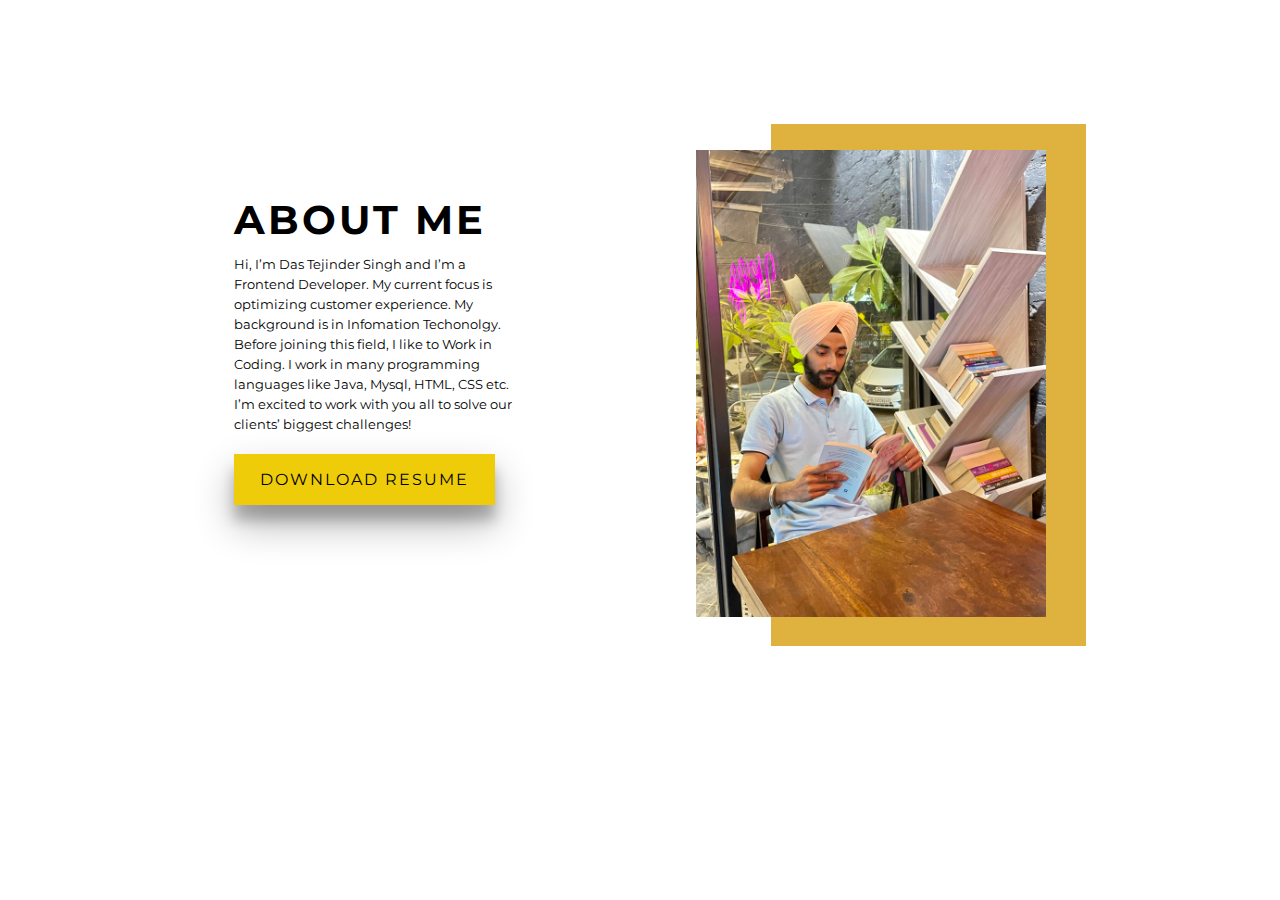
<file: E Commerce/About us.html>
<!DOCTYPE html>
<html lang="en">

<head>
    <meta charset="UTF-8">
    <meta http-equiv="X-UA-Compatible" content="IE=edge">
    <meta name="viewport" content="width=device-width, initial-scale=1.0">
    <title>About Us</title>
    <link rel="stylesheet" href="https://cdnjs.cloudflare.com/ajax/libs/font-awesome/6.1.1/css/all.min.css"
        integrity="sha512-KfkfwYDsLkIlwQp6LFnl8zNdLGxu9YAA1QvwINks4PhcElQSvqcyVLLD9aMhXd13uQjoXtEKNosOWaZqXgel0g=="
        crossorigin="anonymous" referrerpolicy="no-referrer" />
    <style>
        @import url('https://fonts.googleapis.com/css2?family=Montserrat:wght@400;700&display=swap');
        @import url('https://fonts.googleapis.com/css2?family=Cinzel&display=swap');


        * {
            padding: 0;
            margin: 0;
            box-sizing: border-box;
            scroll-behavior: smooth;
        }

        html {
            font-size: 10px;
            font-family: 'Montserrat', sans-serif;
        }

        body {

            overflow-y: scroll;
        }

        body::-webkit-scrollbar {
            display: none;
        }

        .container {
            width: 100%;
            height: auto;
            display: flex;
            align-items: center;
            justify-content: center;
        }


         /* About Section  */
        .about {
            width: 100%;
            min-height: 50vh;
            padding: 10rem 5rem;
            flex-direction: column;

        }

        .about .about-info {
            text-align: center;
        }

        .about .about-info .about-info-heading {
            font-size: 4rem;
            text-transform: uppercase;
            letter-spacing: .3rem;
            color: black;
        }

        .about .about-info .about-info-desc {
            font-size: 1.3rem;
            line-height: 2rem;
            margin-top: 10px;
        }

        .about .about-info .about-info-button {
            padding: 1.6rem 2.6rem;
            display: inline-block;
            background-color: rgb(238, 204, 10);
            color: black;
            text-decoration: none;
            font-size: 1.6rem;
            text-transform: uppercase;
            letter-spacing: .2rem;
            margin-top: 20px;
            margin-bottom: 20px;
            box-shadow: rgba(0, 0, 0, 0.3) 0px 19px 38px, rgba(0, 0, 0, 0.22) 0px 15px 12px;
        }


        .about .about-info .about-info-button:hover {
            padding: 1.6rem 2.6rem;
            display: inline-block;
            background-color: black;
            color: white;
            text-decoration: none;
            font-size: 1.6rem;
            text-transform: uppercase;
            letter-spacing: .2rem;
            margin-top: 20px;
            margin-bottom: 20px;
            box-shadow: rgba(0, 0, 0, 0.3) 0px 19px 38px, rgba(0, 0, 0, 0.22) 0px 15px 12px;
        }

        .about .about-img .about-img-wrapper {
            margin-top: 50px;
            height: auto;
            max-width: 350px;
            position: relative;
            display: inline-block;
        }

        .about .about-img .about-img-wrapper img {
            height: 90%;
            width: 100%;
        }

        .about .about-img .about-img-wrapper::after {
            position: absolute;
            content: '';
            right: -4rem;
            top: 50%;
            transform: translateY(-50%);
            width: 90%;
            height: 522px;
            background-color: rgba(218, 165, 32, 0.865);
            z-index: -1;
        }

        /* Media querry for dekstop and tab */
        @media only screen and (min-width:768px) {

            .about {
                width: 80%;
                margin: 0 auto;
                flex-direction: row;
            }

            .about .about-info {
                width: 50%;
                text-align: left;
                padding-right: 17rem;
            }
        }


             /* End About Section  */
    </style>
</head>

<body>


    <!--  About Section -->
    <section id="about" class="about container">
        <div class="about-info">
            <h1 class="about-info-heading">About Me</h1>
            <p class="about-info-desc"> Hi, I’m Das Tejinder Singh and I’m a Frontend Developer. My current focus is
                optimizing customer experience. My background is in Infomation Techonolgy. Before joining this field, I
                like to Work in Coding. I work in many programming languages like Java, Mysql, HTML, CSS etc. I’m
                excited
                to work with you all to solve our clients’ biggest challenges!
            </p>
            <a href="..." type="button"
                class="about-info-button">Download Resume</a>
        </div>
        <div class="about-img">
            <div class="about-img-wrapper">
                <img src="myimg1.jpg" alt="">
            </div>
        </div>
    </section>
    <!-- End About Section  -->






</body>

</html>
</file>
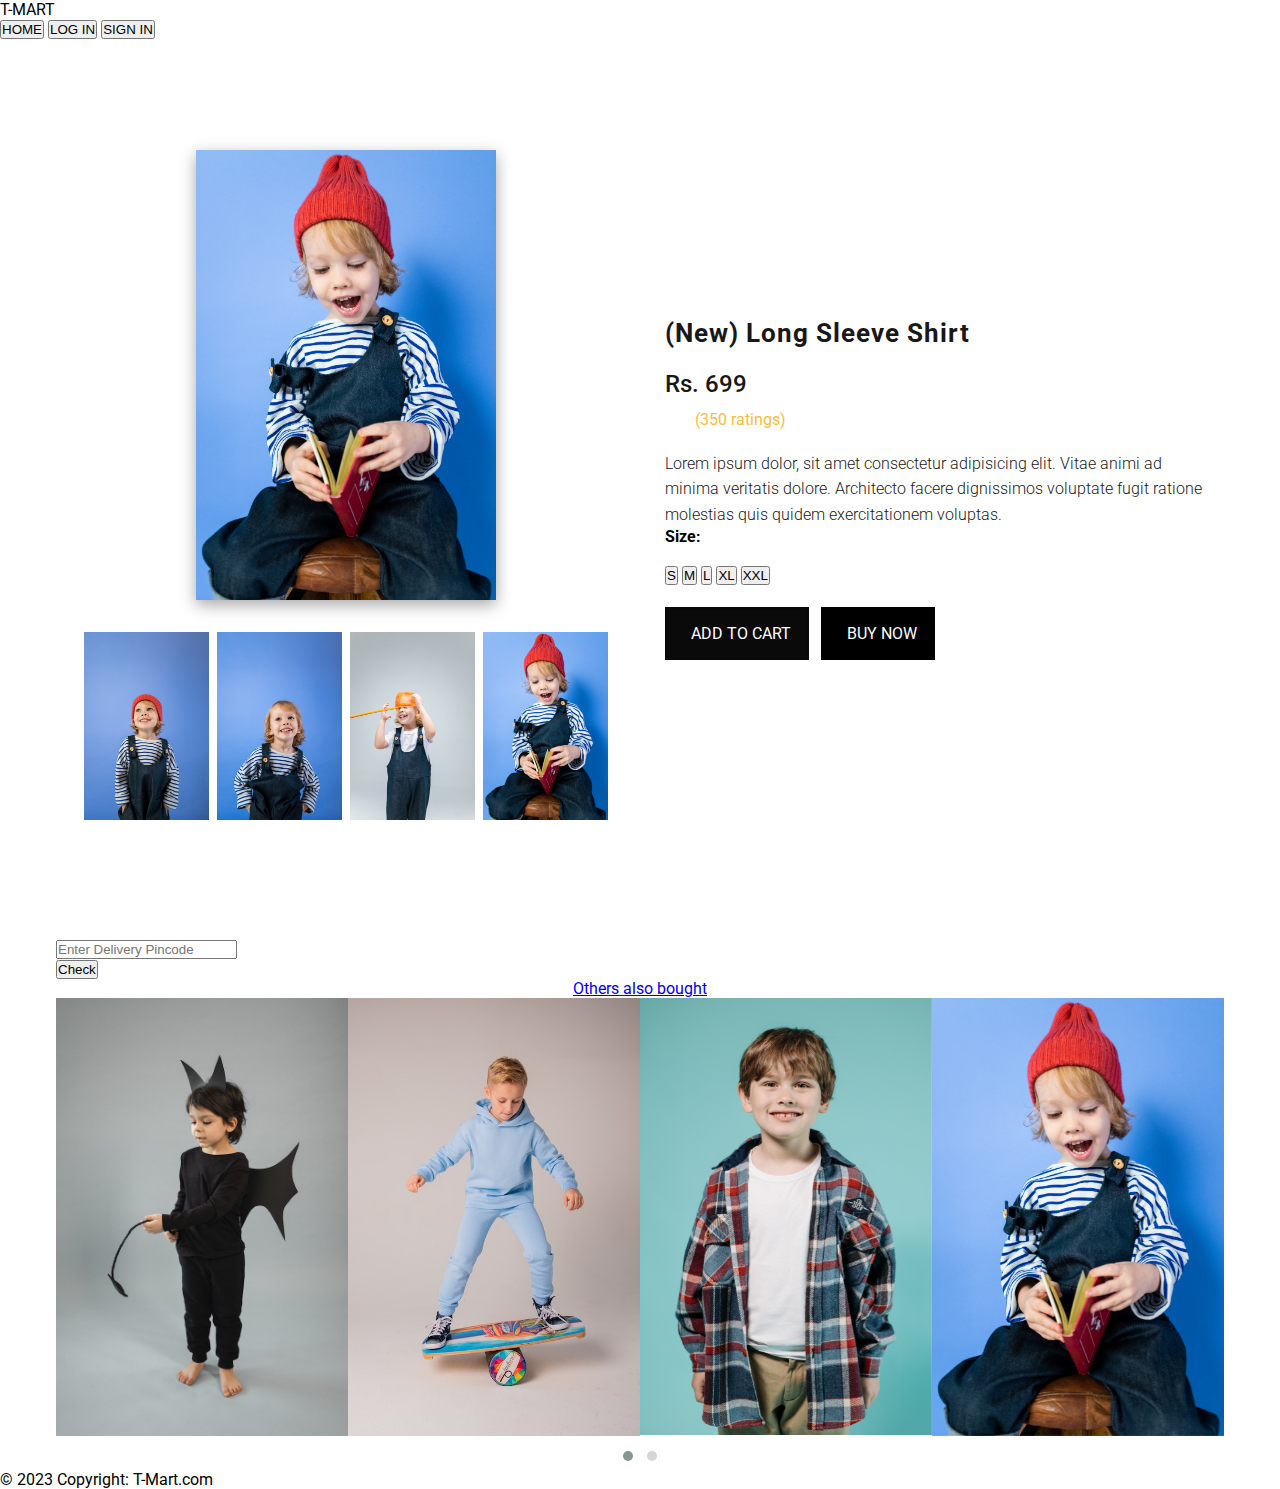
<file: E Commerce/children.html>
<!doctype html>
<html lang="en">

<head>
  <meta charset="utf-8">
  <meta name="viewport" content="width=device-width, initial-scale=1">
  <title>Children Product</title>
  <link rel="stylesheet" href="https://cdnjs.cloudflare.com/ajax/libs/font-awesome/6.3.0/css/all.min.css"
    integrity="sha512-SzlrxWUlpfuzQ+pcUCosxcglQRNAq/DZjVsC0lE40xsADsfeQoEypE+enwcOiGjk/bSuGGKHEyjSoQ1zVisanQ=="
    crossorigin="anonymous" referrerpolicy="no-referrer" />
  <!-- <link rel="stylesheet" href="style.css"> -->
  <link href="https://cdn.jsdelivr.net/npm/bootstrap@5.3.0-alpha3/dist/css/bootstrap.min.css" rel="stylesheet"
    integrity="sha384-KK94CHFLLe+nY2dmCWGMq91rCGa5gtU4mk92HdvYe+M/SXH301p5ILy+dN9+nJOZ" crossorigin="anonymous">
  <link rel="stylesheet" href="https://cdnjs.cloudflare.com/ajax/libs/OwlCarousel2/2.3.4/assets/owl.carousel.min.css">
  <link rel="stylesheet"
    href="https://cdnjs.cloudflare.com/ajax/libs/OwlCarousel2/2.3.4/assets/owl.theme.default.min.css">
  <link rel="preconnect" href="https://fonts.googleapis.com">
  <link rel="preconnect" href="https://fonts.gstatic.com" crossorigin>
  <link href="https://fonts.googleapis.com/css2?family=Bebas+Neue&display=swap" rel="stylesheet">

  <style>
      @import url('https://fonts.googleapis.com/css2?family=Roboto:wght@300;400;500;700;900&display=swap');

* {
  padding: 0;
  margin: 0;
  box-sizing: border-box;
}

body::-webkit-scrollbar {
    display: none;
}

html,
body {
  font-family: 'Roboto', sans-serif;
}

img {
  width: 100%;
  display: block;
}

.main-wrapper {
  min-height: 100vh;
  /* background-color: rgba(106, 216, 15, 0.982); */
  display: flex;
  align-items: center;
  justify-content: center;
}

.container {
  max-width: 1200px;
  padding: 0 1rem;
  margin: 0 auto;
}

.product-div {
  margin: 1rem 0;
  padding: 2rem 0;
  display: grid;
  grid-template-columns: repeat(2, 1fr);
  background-color: #fff;
  border-radius: 3px;
  column-gap: 10px;
}

.product-div-left {
  padding: 20px;
}

.product-div-right {
  padding: 20px;
  margin: auto;
}

.img-container img {
  width: 300px;
  margin: 0 auto;
  box-shadow: rgba(0, 0, 0, 0.35) 0px 5px 15px;
}

.hover-container {
  display: flex;
  flex-wrap: wrap;
  align-items: center;
  justify-content: center;
  margin-top: 32px;
}

.hover-container div {
  /* border: 2px solid rgba(0, 0, 0, 0.7); */
  padding: 0rem;
  border-radius: 3px;
  margin: 0 4px 8px 4px;
  display: flex;
  align-items: center;
  justify-content: center;
}

/* .active{
border-color: rgb(255, 145, 163)!important;
}
.hover-container div:hover{
border-color: rgb(255, 145, 163);
} */
.hover-container div img {
  width: 125px;
  cursor: pointer;
}

.product-div-right span {
  display: block;
}

.product-name {
  font-size: 26px;
  margin-bottom: 22px;
  font-weight: 700;
  letter-spacing: 1px;
  opacity: 0.9;
}

.product-price {
  font-weight: 700;
  font-size: 24px;
  opacity: 0.9;
  font-weight: 500;
}

.product-rating {
  display: flex;
  align-items: center;
  margin-top: 12px;
}

.product-rating span {
  margin-right: 6px;
  color: #f7bc3d;
}

.product-description {
  font-weight: 18px;
  line-height: 1.6;
  font-weight: 300;
  opacity: 0.9;
  margin-top: 22px;
}

.btn-groups {
  margin-top: 22px;
}

.btn-groups button {
  display: inline-block;
  font-size: 16px;
  font-family: inherit;
  text-transform: uppercase;
  padding: 15px 16px;
  color: #fff;
  cursor: pointer;
  transition: all 0.3s ease;
}

.btn-groups button .fas {
  margin-right: 8px;
}

.add-cart-btn {
  background-color: #0a0a0a;
  border: 2px solid #080808;
  margin-right: 8px;
}

.add-cart-btn:hover {
  background-color: #fff;
  color: black;
}

.buy-now-btn {
  background-color: #000;
  border: 2px solid #000;
}

.buy-now-btn:hover {
  background-color: #fff;
  color: #000;
}

.home-demo h2 {
  color: #FFF;
  text-align: center;
  padding: 5rem 0;
  margin: 0;
  font-style: italic;
  font-weight: 300;
}

.content .content-overlay {
  background: rgba(0, 0, 0, 0.7);
  position: absolute;
  height: 99%;
  width: 98.5%;
  left: 2;
  top: 2;
  bottom: 0;
  right: 0;
  opacity: 0;
  -webkit-transition: all 0.4s ease-in-out 0s;
  -moz-transition: all 0.4s ease-in-out 0s;
  transition: all 0.4s ease-in-out 0s;
}

.item:hover .content-overlay {
  opacity: 0.5;
  /* background-color: red; */
}

.content-details {
  position: absolute;
  text-align: center;
  padding-left: 1em;
  padding-right: 1em;
  width: 100%;
  top: 50%;
  left: 50%;
  opacity: 0;
  -webkit-transform: translate(-50%, -50%);
  -moz-transform: translate(-50%, -50%);
  transform: translate(-50%, -50%);
  -webkit-transition: all 0.3s ease-in-out 0s;
  -moz-transition: all 0.3s ease-in-out 0s;
  transition: all 0.3s ease-in-out 0s;
}

.item:hover .content-details {
  top: 50%;
  left: 50%;
  opacity: 1;
}

.content-details h3 {
  color: #fff;
  font-weight: 500;
  letter-spacing: 0.15em;
  margin-bottom: 0.5em;
  text-transform: uppercase;
}

.content-details p {
  color: #fff;
  font-size: 0.8em;
}

.fadeIn-bottom {
  top: 80%;
}




.home-box1 {
  font-family: 'Bebas Neue', sans-serif;
  font-family: 'Dancing Script', cursive;
}


.a{
  text-decoration: none;
}

@media screen and (max-width: 992px) {
  .product-div {
    grid-template-columns: 100%;
  }

  .product-div-right {
    text-align: center;
  }

  .product-rating {
    justify-content: center;
  }

  .product-description {
    max-width: 400px;
    margin-right: auto;
    margin-left: auto;
  }
}

@media screen and (max-width: 400px) {
  .btn-groups button {
    width: 100%;
    margin-bottom: 10px;
  }
}

  </style>
</head>

<body>
  <!-- navbar -->
  <nav class="navbar">
    <div class="container-fluid mt-2">
      <a class="navbar-brand ms-4">T-MART</a>
      <div class="d-grid d-flex justify-content-md-end me-3">
        <a href="Order Confirmation/index.html"><i class="fa-sharp fa-solid fa-bag-shopping mt-2 me-3" style="color:rgb(216, 4, 4);"></i></a>
        <button type="button" class="btn  me-1 text-primary"><a href="home.html"
            style="text-decoration: none; color: inherit;"> HOME </a></button>
        <button type="button" class="btn  me-1 text-primary"><a href="login.html"
            style="text-decoration: none; color: inherit;"> LOG IN </a></button>
        <button type="button" class="btn ms-1 text-danger"><a href="signup.html"
            style="text-decoration: none; color: inherit;"> SIGN IN </a></button>
      </div>
    </div>
  </nav>
  <!-- end navbar -->


  <!-- children product card -->
  <div class="main-wrapper text-bg-primary">
    <div class="container w-100">
      <div class="product-div text-bg-primary rounded-2 mt-5">
        <div class="product-div-left">
          <div class="img-container">
            <img class="rounded-3" src="product page/img/children/children long sleeve/child5.jpg" alt="watch">
          </div>
          <div class="hover-container">
            <div><img class="rounded-2" src="product page/img/children/children long sleeve/long sleeve child 2.jpg"></div>
            <div><img class="rounded-2" src="product page/img/children/children long sleeve/long sleeve child 3.jpg"></div>
            <div><img class="rounded-2" src="product page/img/children/children long sleeve/long sleeve child 4.jpg"></div>
            <div><img class="rounded-2" src="product page/img/children/children long sleeve/child5.jpg"></div>
          </div>
        </div>
        <div class="product-div-right">
          <span class="product-name">(New) Long Sleeve Shirt</span>
          <span class="product-price">Rs. 699</span>
          <div class="product-rating">
            <span><i class="fas fa-star"></i></span>
            <span><i class="fas fa-star"></i></span>
            <span><i class="fas fa-star"></i></span>
            <span><i class="fas fa-star"></i></span>
            <span><i class="fas fa-star-half-alt"></i></span>
            <span>(350 ratings)</span>
          </div>
          <p class="product-description">Lorem ipsum dolor, sit amet consectetur adipisicing elit. Vitae animi ad minima
            veritatis dolore. Architecto facere dignissimos voluptate fugit ratione molestias quis quidem exercitationem
            voluptas.</p>


          <div class="btn-group btn-group-sm mt-3" role="group" aria-label="Small button group">
            <h4 class="card-title">Size: </h4> &nbsp; 
          </div>
          <div class="btn-group me-2 rounded-1" role="group" aria-label="First group">
            <button type="button" class="btn btn-outline-light">S</button>
            <button type="button" class="btn btn-outline-light">M</button>
            <button type="button" class="btn btn-outline-light">L</button>
            <button type="button" class="btn btn-outline-light">XL</button>
            <button type="button" class="btn btn-outline-light">XXL</button>
          </div>

          <div class="btn-groups">
            <button type="button" class="add-cart-btn rounded-2"><i class="fas fa-shopping-cart"></i>add to cart</button>
            <button type="button" class="buy-now-btn rounded-2"><i class="fas fa-wallet"></i>buy now</button>
          </div>
        </div>
      </div>
    </div>
  </div>
  <!-- end children product card -->


<!-- Delivery Pincode -->
<div class="container d-flex justify-content-center mt-5">
  <form class="row g-2">
    <div class="col-auto">
      <input type="text" class="form-control" id="text" placeholder="Enter Delivery Pincode">
    </div>
    <div class="col-auto">
      <button type="submit" class="btn  btn-primary mb-3">Check</button>
    </div>
  </form>
</div>
<!-- End Delivery Pincode -->



  <!-- carousel children item -->
  <div class="container mt-5 ms-5">
    <nav class="navbar navbar-expand-lg text-bg-white">
      <div class="container-fluid">
        <a class="navbar-brand text-dark justify-content-center" href="#">
          <center>Others also bought</center>
        </a>
      </div>
    </nav>
  </div>

  <div class="container mt-2">
    <div class="content">
      <div class="home-demo">
        <div class="owl-carousel owl-theme">
          <div class="item">
            <div class="content-overlay"></div>
            <img class="rounded-3 p-1" src="product page/img/children/child2.jpg" alt="">
            <div class="content-details fadeIn-bottom">
              <h3 class="content-title">HALLOWEEN BAT</h3>
              <p class="content-text">Straight-cut T-shirt in soft cotton jersey with a round, rib-trimmed
                neckline and gently dropped shoulders.
                Article number: 0963662001</p>
              <button type="button" class="btn btn-outline-light btn-lg rounded">Rs.199</button>
            </div>
          </div>
          <div class="item">
            <div class="content-overlay"></div>
            <img class="rounded-3 p-1" src="product page/img/children/child3.jpg" alt="">
            <div class="content-details fadeIn-bottom">
              <h3 class="content-title">SWEATSHIRT</h3>
              <p class="content-text">Straight-cut T-shirt in soft cotton jersey with a round, rib-trimmed
                neckline and gently dropped shoulders.
                Article number: 0963662001</p>
                <button type="button" class="btn btn-outline-light btn-lg rounded">Rs.249</button>
            </div>
          </div>
          <div class="item">
            <div class="content-overlay"></div>
            <img class="rounded-3 p-1" src="product page/img/children/child4.jpg" alt="">
            <div class="content-details fadeIn-bottom">
              <h3 class="content-title">OVERSIZED</h3>
              <p class="content-text">Straight-cut T-shirt in soft cotton jersey with a round, rib-trimmed
                neckline and gently dropped shoulders.
                Article number: 0963662001</p>
                <button type="button" class="btn btn-outline-light btn-lg rounded">Rs.399</button>
            </div>
          </div>
          <div class="item">
            <div class="content-overlay"></div>
            <img class="rounded-3 p-1 rounded-end" src="product page/img/children/child5.jpg" alt="">
            <div class="content-details fadeIn-bottom">
              <h3 class="content-title">LONG SLEEVE</h3>
              <p class="content-text">Straight-cut T-shirt in soft cotton jersey with a round, rib-trimmed
                neckline and gently dropped shoulders.
                Article number: 0963662001</p>
                <button type="button" class="btn btn-outline-light btn-lg rounded">Rs.699</button>
            </div>
          </div>
          <div class="item">
            <div class="content-overlay"></div>
            <img class="rounded-3 p-1" src="product page/img/children/child6.jpg" alt="">
            <div class="content-details fadeIn-bottom">
              <h3 class="content-title">YELLOW</h3>
              <p class="content-text">Straight-cut T-shirt in soft cotton jersey with a round, rib-trimmed
                neckline and gently dropped shoulders.
                Article number: 0963662001</p>
                <button type="button" class="btn btn-outline-light btn-lg rounded">Rs.349</button>
            </div>
          </div>
        </div>
      </div>
    </div>
  </div>
  <!-- end carousel children item -->


  <!-- footer -->
  <footer class="text-center text-white mt-5" style="background-color: #00000000;">
    <!-- Grid container -->
    <div class="container pt-4">
      <!-- Section: Social media -->
      <section class="mb-4">
        <!-- Facebook -->
        <a class="btn btn-link btn-floating btn-lg text-dark m-1" href="#!" role="button"
          data-mdb-ripple-color="dark"><i class="fab fa-facebook-f"></i></a>

        <!-- Twitter -->
        <a class="btn btn-link btn-floating btn-lg text-dark m-1" href="#!" role="button"
          data-mdb-ripple-color="dark"><i class="fab fa-twitter"></i></a>

        <!-- Google -->
        <a class="btn btn-link btn-floating btn-lg text-dark m-1" href="#!" role="button"
          data-mdb-ripple-color="dark"><i class="fab fa-google"></i></a>

        <!-- Instagram -->
        <a class="btn btn-link btn-floating btn-lg text-dark m-1" href="#!" role="button"
          data-mdb-ripple-color="dark"><i class="fab fa-instagram"></i></a>

        <!-- Linkedin -->
        <a class="btn btn-link btn-floating btn-lg text-dark m-1" href="#!" role="button"
          data-mdb-ripple-color="dark"><i class="fab fa-linkedin"></i></a>
        <!-- Github -->
        <a class="btn btn-link btn-floating btn-lg text-dark m-1" href="#!" role="button"
          data-mdb-ripple-color="dark"><i class="fab fa-github"></i></a>
      </section>
      <!-- Section: Social media -->
    </div>
    <!-- Grid container -->

    <!-- Copyright -->
    <div class="text-center text-white text-dark p-3 bg-dark">
      © 2023 Copyright:
      <a class="text-white">T-Mart.com</a>
    </div>
    <!-- Copyright -->
  </footer>
  <!-- end footer -->





  <script src="https://cdn.jsdelivr.net/npm/bootstrap@5.3.0-alpha3/dist/js/bootstrap.bundle.min.js"
    integrity="sha384-ENjdO4Dr2bkBIFxQpeoTz1HIcje39Wm4jDKdf19U8gI4ddQ3GYNS7NTKfAdVQSZe"
    crossorigin="anonymous"></script>


  <script src="https://cdnjs.cloudflare.com/ajax/libs/jquery/3.3.1/jquery.min.js"></script>
  <script src="https://cdnjs.cloudflare.com/ajax/libs/OwlCarousel2/2.3.4/owl.carousel.min.js"></script>

  <script>

    const allHoverImages = document.querySelectorAll('.hover-container div img');
    const imgContainer = document.querySelector('.img-container');

    window.addEventListener('DOMContentLoaded', () => {
      allHoverImages[0].parentElement.classList.add('active');
    });

    allHoverImages.forEach((image) => {
      image.addEventListener('mouseover', () => {
        imgContainer.querySelector('img').src = image.src;
        resetActiveImg();
        image.parentElement.classList.add('active');
      });
    });

    function resetActiveImg() {
      allHoverImages.forEach((img) => {
        img.parentElement.classList.remove('active');
      });
    }

    $(function () {
      // Owl Carousel
      var owl = $(".owl-carousel");
      owl.owlCarousel({
        items: 5,
        margin: 10,
        loop: true,
        nav: true
      });
    });

    jQuery('.owl-carousel').owlCarousel({
      // Here goes default configs
      responsive: {
        // breakpoint from 0 upx`
        0: {
          stagePadding: 0,
          loop: true,
          responsiveClass: true,
          dots: false,
          nav: true,
          autoHeight: true,
          items: 2
        },
        // breakpoint from 768 up
        768: {
          items: 4
        }
      }
    });

  </script>


</body>

</html>
</file>
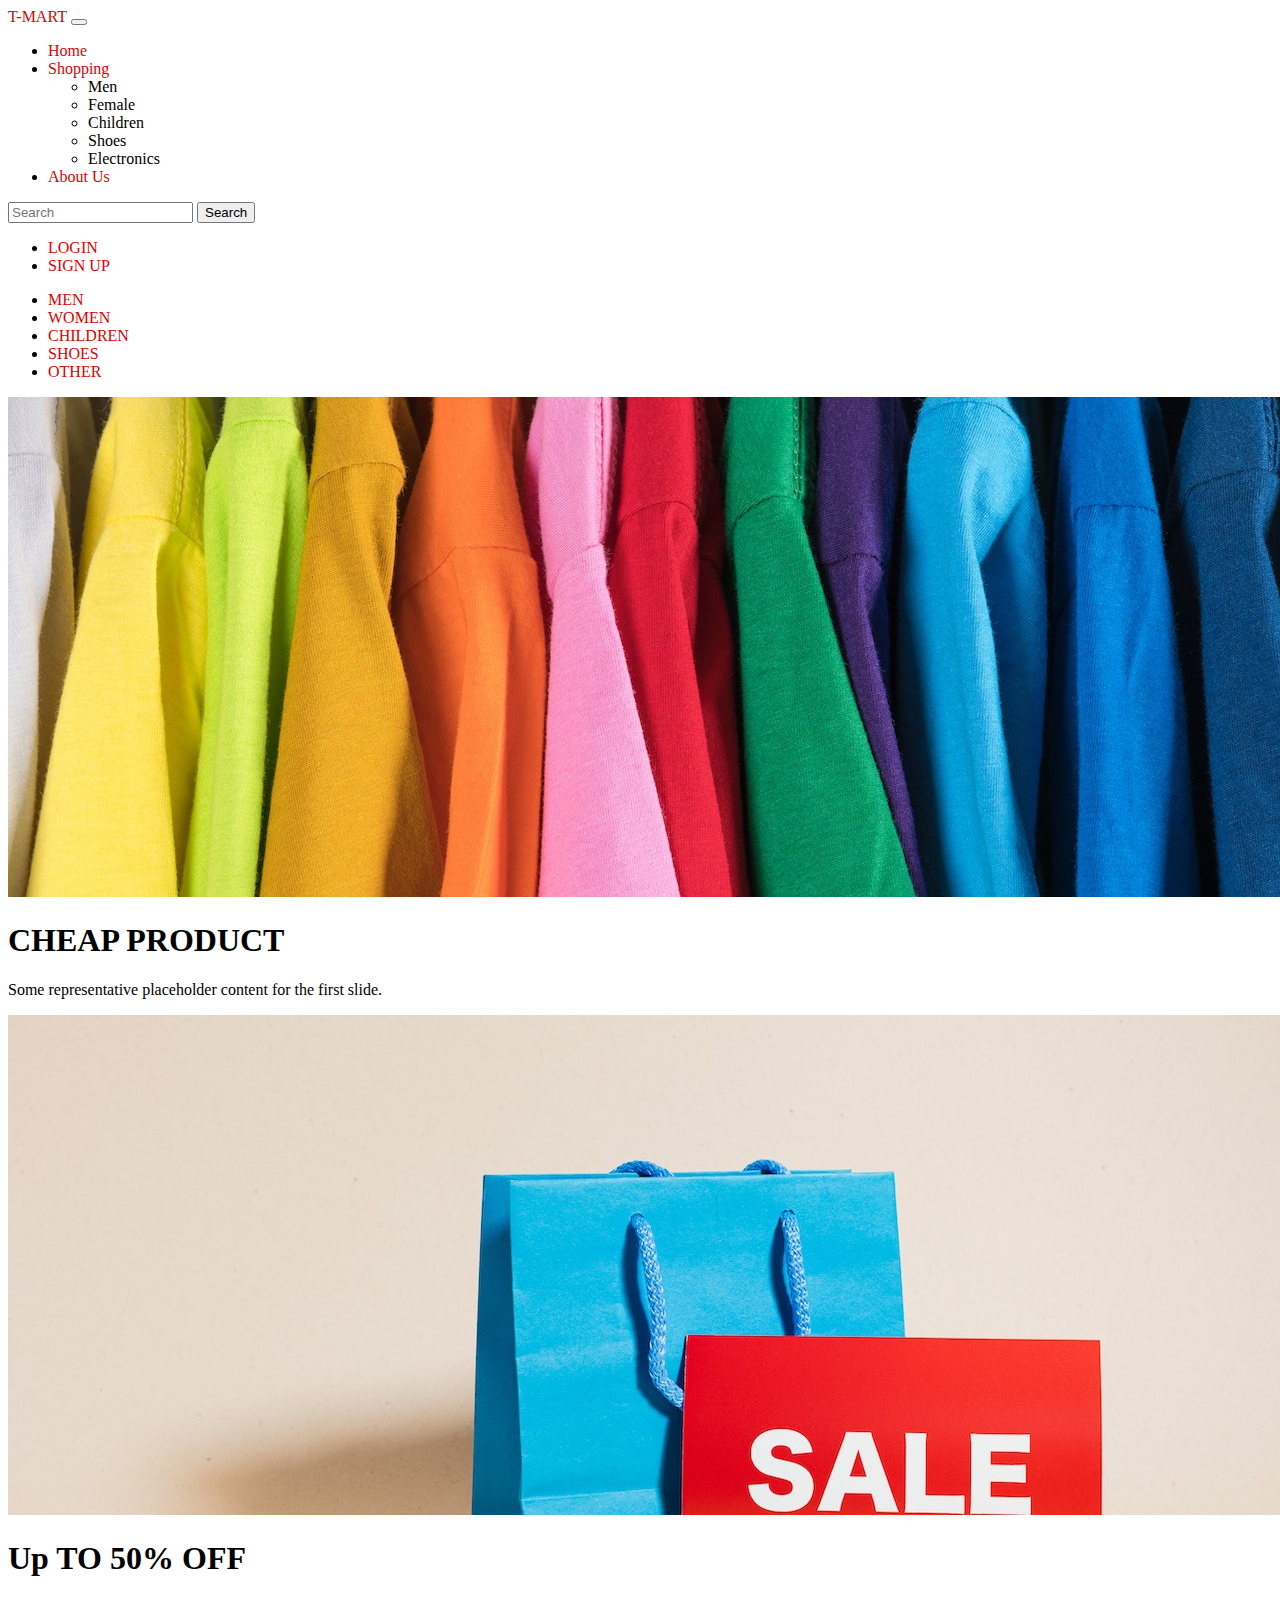
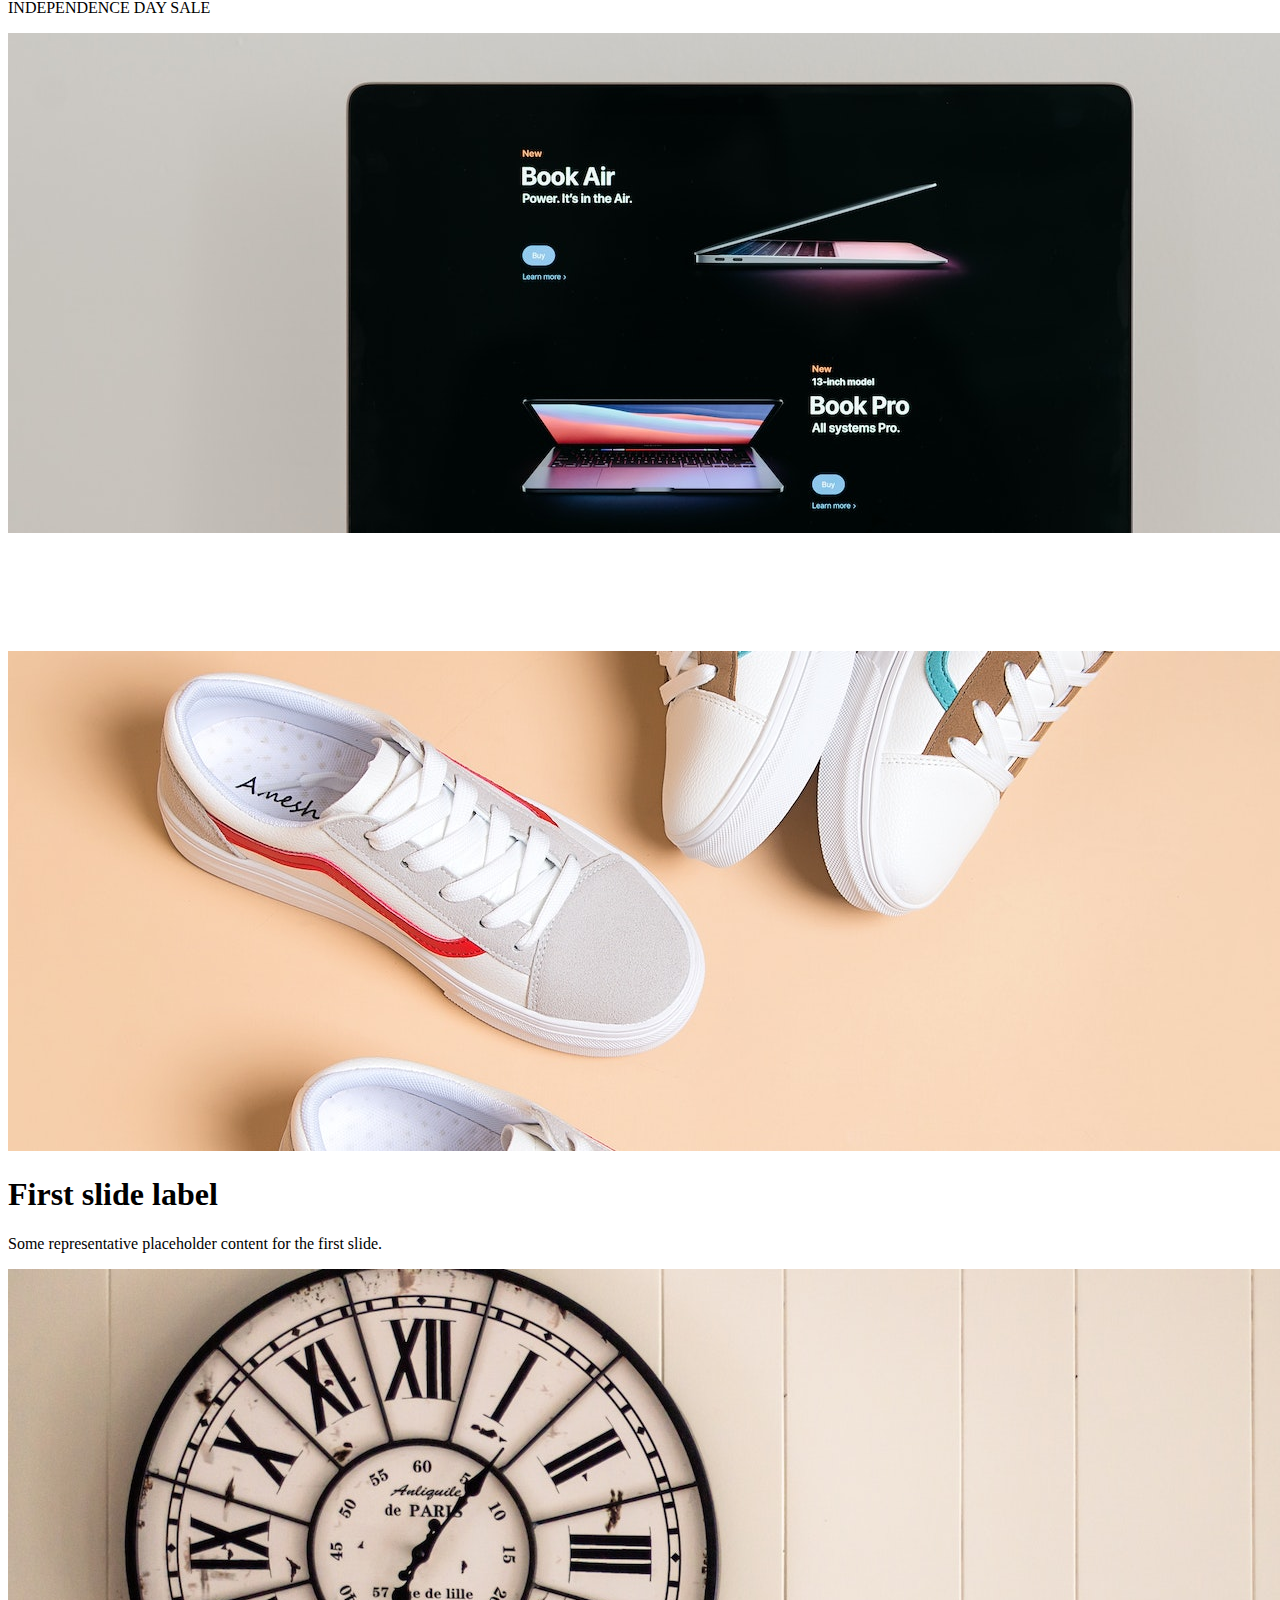
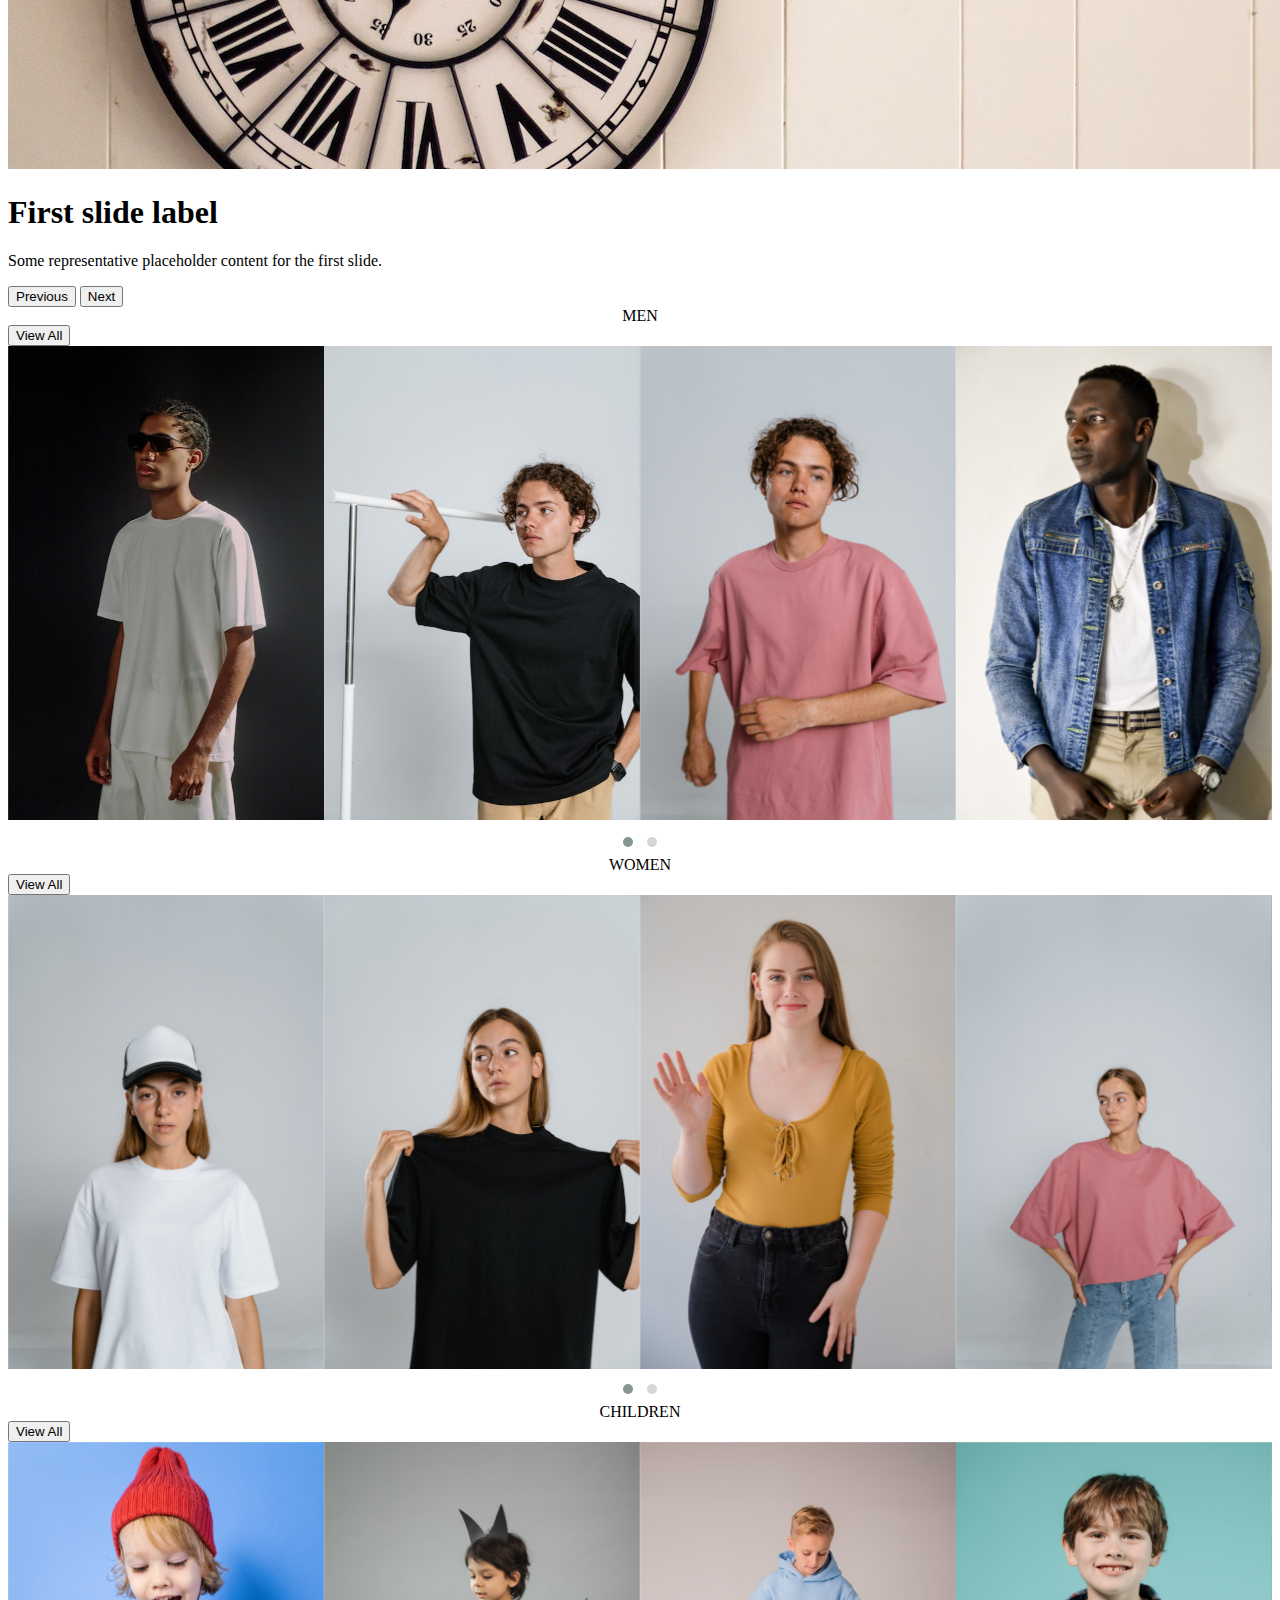
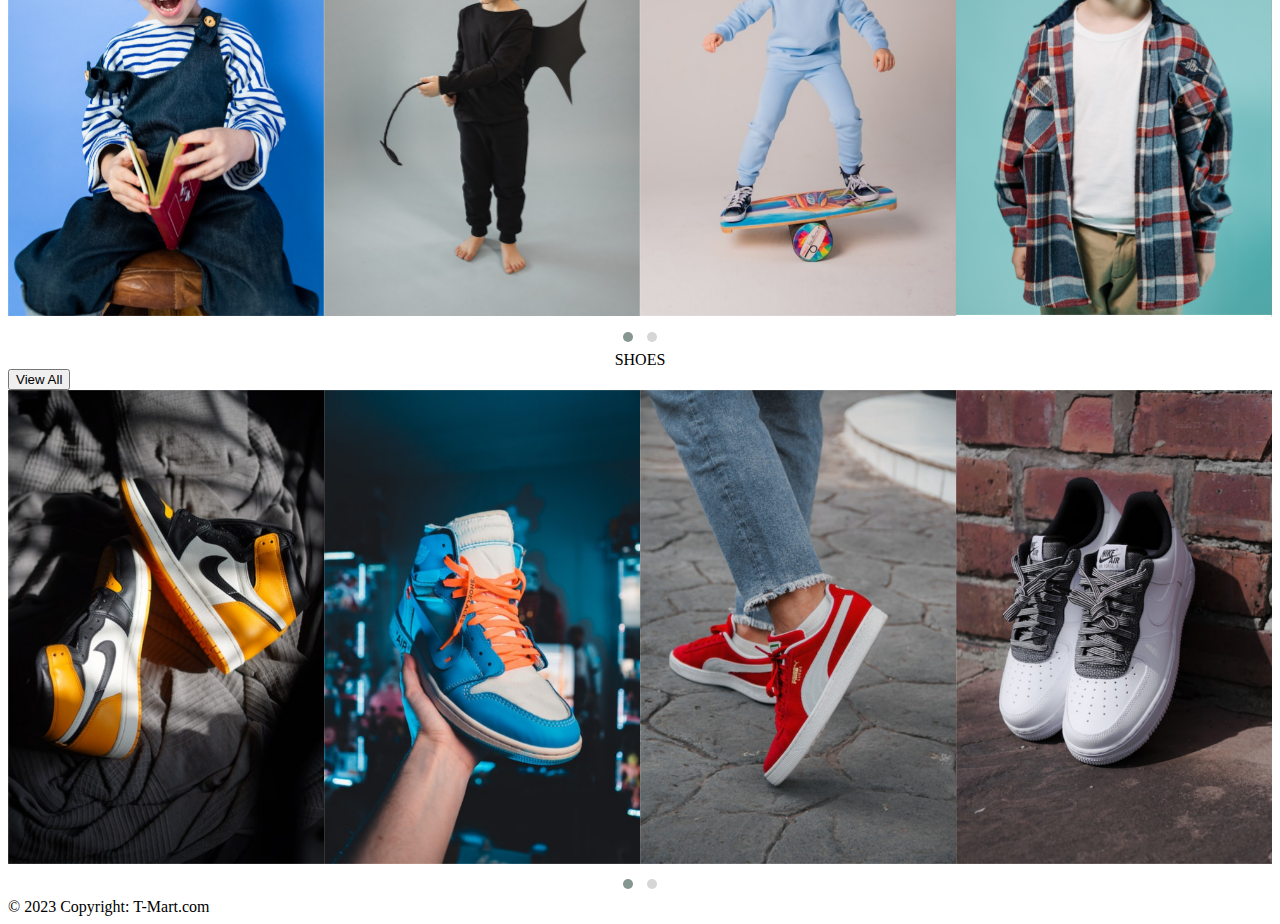
<file: E Commerce/home.html>
<!DOCTYPE html>
<html lang="en">

<head>
    <meta charset="utf-8" />
    <meta name="viewport" content="width=device-width, initial-scale=1" />
    <title>T-Mart Home</title>
    <link rel="stylesheet" href="https://cdnjs.cloudflare.com/ajax/libs/font-awesome/6.3.0/css/all.min.css"
        integrity="sha512-SzlrxWUlpfuzQ+pcUCosxcglQRNAq/DZjVsC0lE40xsADsfeQoEypE+enwcOiGjk/bSuGGKHEyjSoQ1zVisanQ=="
        crossorigin="anonymous" referrerpolicy="no-referrer" />
    <link rel="stylesheet" href="style.css" />
    <link href="https://cdn.jsdelivr.net/npm/bootstrap@5.3.0-alpha1/dist/css/bootstrap.min.css" rel="stylesheet"
        integrity="sha384-GLhlTQ8iRABdZLl6O3oVMWSktQOp6b7In1Zl3/Jr59b6EGGoI1aFkw7cmDA6j6gD" crossorigin="anonymous" />
    <link rel="stylesheet" href="https://cdnjs.cloudflare.com/ajax/libs/OwlCarousel2/2.3.4/assets/owl.carousel.min.css">
    <link rel="stylesheet"
        href="https://cdnjs.cloudflare.com/ajax/libs/OwlCarousel2/2.3.4/assets/owl.theme.default.min.css">
    <link rel="preconnect" href="https://fonts.googleapis.com">
    <link rel="preconnect" href="https://fonts.gstatic.com" crossorigin>
    <link href="https://fonts.googleapis.com/css2?family=Bebas+Neue&family=Dancing+Script:wght@700&display=swap"
        rel="stylesheet">
</head>

<body>
    <!-- navbar -->
    <div class="container-fluid">
        <div class="row">
            <div class="col">
                <nav class="navbar navbar-expand-md">
                    <div class="container-fluid">
                        <a class="navbar-brand" href="#" id="logoname">T-MART</a>
                        <button class="navbar-toggler" type="button" data-bs-toggle="collapse"
                            data-bs-target="#navbarScroll" aria-controls="navbarScroll" aria-expanded="false"
                            aria-label="Toggle navigation">
                            <span class="navbar-toggler-icon"></span>
                        </button>
                        <div class="collapse navbar-collapse" id="navbarScroll">
                            <ul class="navbar-nav me-auto my-2 my-lg-0 navbar-nav-scroll"
                                style="--bs-scroll-height: 100px">
                                <li class="nav-item ">
                                    <a class="nav-link active text-dark" aria-current="page" href="#">Home</a>
                                </li>
                                <li class="nav-item dropdown">
                                    <a class="nav-link dropdown-toggle text-dark" href="#" role="button"
                                        data-bs-toggle="dropdown" aria-expanded="false">
                                        Shopping
                                    </a>
                                    <ul class="dropdown-menu">
                                        <li><a class="dropdown-item text-dark" href="#">Men</a></li>
                                        <li><a class="dropdown-item text-dark" href="#">Female</a></li>
                                        <li><a class="dropdown-item text-dark" href="#">Children</a></li>
                                        <li><a class="dropdown-item text-dark" href="#">Shoes</a></li>
                                        <li><a class="dropdown-item text-dark" href="#">Electronics</a></li>
                                        <!-- <li>
                                            <hr class="dropdown-divider" />
                                        </li>
                                        <li>
                                            <a class="dropdown-item text-dark" href="#">Something else here</a>
                                        </li> -->
                                    </ul>
                                </li>
                                <!-- <li class="nav-item">
                                    <a class="nav-link text-dark" href="#">FAQs</a>
                                </li> -->
                                <li class="nav-item">
                                    <a class="nav-link text-dark" href="About us.html">About Us</a>
                                </li>
                            </ul>
                            <form class="d-flex" role="search">
                                <a href="Order Confirmation/index.html"><i
                                        class="fa-sharp fa-solid fa-bag-shopping mt-2 me-3 "
                                        style="color:rgb(216, 4, 4);"></i></a>
                                <input class="form-control me-2 border" type="search" placeholder="Search"
                                    aria-label="Search" />
                                <button class="btn btn-outline-danger rounded-1" type="button">
                                    Search
                                </button>
                            </form>

                            <div class="d-grid gap-2 d-md-block ms-2">
                                <div class="collapse navbar-collapse" id="navbarScroll">
                                    <ul class="navbar-nav me-auto my-2 my-lg-0 navbar-nav-scroll"
                                        style="--bs-scroll-height: 100px">
                                        <li class="nav-item">
                                            <a class="nav-link text-dark" href="login.html">LOGIN</a>
                                        </li>
                                        <li class="nav-item">
                                            <a class="nav-link text-dark" href="signup.html">SIGN UP</a>
                                        </li>
                                    </ul>
                                </div>
                            </div>
                        </div>
                    </div>
                </nav>

                <ul class="nav justify-content-center">
                    <li class="nav-item" id="li-color">
                        <a class="nav-link " aria-current="page" href="#">MEN</a>
                    </li>
                    <li class="nav-item" id="li-color">
                        <a class="nav-link " aria-current="page" href="#">WOMEN</a>
                    </li>
                    <li class="nav-item" id="li-color">
                        <a class="nav-link " aria-current="page" href="#">CHILDREN</a>
                    </li>
                    <li class="nav-item" id="li-color">
                        <a class="nav-link " aria-current="page" href="#">SHOES</a>
                    </li>
                    <li class="nav-item" id="li-color">
                        <a class="nav-link " aria-current="page" href="#">OTHER</a>
                    </li>
                </ul>
            </div>
        </div>
    </div>
    <!-- end navbar -->

    <!-- carousel -->
    <div id="carouselExampleAutoplaying" class="carousel slide" data-bs-ride="carousel">
        <div class="carousel-inner">
            <div class="carousel-item active">
                <img src="product page/img/caurosel/img1.jpg" class="d-block w-100" alt="..." />
                <div class="carousel-caption d-none d-md-block">
                    <h1 style="color: rgb(0, 0, 0);">CHEAP PRODUCT</h1>
                    <p style="color: black;">Some representative placeholder content for the first slide.</p>
                </div>
            </div>
            <div class="carousel-item">
                <img src="product page/img/caurosel/img2.jpg" class="d-block w-100" alt="..." />
                <div class="carousel-caption d-none d-md-block">
                    <h1 style="color: rgb(0, 0, 0);">Up TO 50% OFF</h1>
                    <p style="color: rgb(0, 0, 0);">INDEPENDENCE DAY SALE</p>
                </div>
            </div>
            <div class="carousel-item">
                <img src="product page/img/caurosel/img3.jpg" class="d-block w-100" alt="..." />
                <div class="carousel-caption d-none d-md-block">
                    <h1 style="color: white;">First slide label</h1>
                    <p style="color: white;">Some representative placeholder content for the first slide.</p>
                </div>
            </div>
            <div class="carousel-item">
                <img src="product page/img/caurosel/img4.jpg" class="d-block w-100" alt="..." />
                <div class="carousel-caption d-none d-md-block">
                    <h1 style="color: black;">First slide label</h1>
                    <p style="color: black;">Some representative placeholder content for the first slide.</p>
                </div>
            </div>
            <div class="carousel-item">
                <img src="product page/img/caurosel/img5.jpg" class="d-block w-100" alt="..." />
                <div class="carousel-caption d-none d-md-block">
                    <h1 style="color: black;">First slide label</h1>
                    <p style="color: black;">Some representative placeholder content for the first slide.</p>
                </div>
            </div>
        </div>
        <button class="carousel-control-prev" type="button" data-bs-target="#carouselExampleAutoplaying"
            data-bs-slide="prev">
            <span class="carousel-control-prev-icon" aria-hidden="true"></span>
            <span class="visually-hidden">Previous</span>
        </button>
        <button class="carousel-control-next" type="button" data-bs-target="#carouselExampleAutoplaying"
            data-bs-slide="next">
            <span class="carousel-control-next-icon" aria-hidden="true"></span>
            <span class="visually-hidden">Next</span>
        </button>
    </div>
    <!-- end carousel -->


    <!-- men outflit -->
    <div class="container mt-5">
        <nav class="navbar navbar-expand-lg text-bg-success rounded-2">
            <div class="container-fluid">
                <a class="navbar-brand text-white" href="#">
                    <center>MEN</center>
                </a>
                <button class="btn btn-outline-light" type="submit">View All</button>
            </div>
        </nav>
    </div>
    <div class="container mt-2">
        <div class="content">
            <div class="home-demo">
                <div class="owl-carousel owl-theme">
                    <div class="item">
                        <div class="content-overlay"></div>
                        <img class="rounded-2 p-1" src="product page/img/men/men white.jpg" alt="">
                        <div class="content-details fadeIn-bottom">
                            <h3 class="content-title">WHITE</h3>
                            <p class="content-text">Straight-cut T-shirt in soft cotton jersey with a round, rib-trimmed
                                neckline and gently dropped shoulders.
                                Article number: 0963662001</p>
                            <button type="button" class="btn btn-outline-light btn-lg rounded-1"><a
                                    class="text-decoration-none" href="men.html">Rs. 199</a></button>
                        </div>
                    </div>
                    <div class="item">
                        <div class="content-overlay"></div>
                        <img class="rounded-2 p-1" src="product page/img/men/men black.jpg" alt="">
                        <div class="content-details fadeIn-bottom">
                            <h3 class="content-title">BLACK</h3>
                            <p class="content-text">traight-cut T-shirt in soft cotton jersey with a round, rib-trimmed
                                neckline and gently dropped shoulders.
                                Article number: 0963662001</p>
                            <button type="button" src="product page/men.html"
                                class="btn btn-outline-light btn-lg rounded">Rs.249</button>
                        </div>
                    </div>
                    <div class="item">
                        <div class="content-overlay"></div>
                        <img class="rounded-2 p-1" class="womenimg" src="product page/img/men/men3.jpg" alt="">
                        <div class="content-details fadeIn-bottom">
                            <h3 class="content-title">PEACE</h3>
                            <p class="content-text">traight-cut T-shirt in soft cotton jersey with a round, rib-trimmed
                                neckline and gently dropped shoulders.
                                Article number: 0963662001</p>
                            <button type="button" src="product page/men.html"
                                class="btn btn-outline-light btn-lg rounded">Rs.399</button>
                        </div>
                    </div>
                    <div class="item">
                        <div class="content-overlay"></div>
                        <img class="rounded-2 p-1" class="womenimg" src="product page/img/men/men4.jpg" alt="">
                        <div class="content-details fadeIn-bottom">
                            <h3 class="content-title">BLUE JACKET</h3>
                            <p class="content-text">traight-cut T-shirt in soft cotton jersey with a round, rib-trimmed
                                neckline and gently dropped shoulders.
                                Article number: 0963662001</p>
                            <button type="button" src="men.html"
                                class="btn btn-outline-light btn-lg rounded">Rs.699</button>
                        </div>
                    </div>
                    <div class="item">
                        <div class="content-overlay"></div>
                        <img class="rounded-2 p-1" class="womenimg" src="product page/img/men/men5.jpg" alt="">
                        <div class="content-details fadeIn-bottom">
                            <h3 class="content-title">YELLOW</h3>
                            <p class="content-text">traight-cut T-shirt in soft cotton jersey with a round, rib-trimmed
                                neckline and gently dropped shoulders.
                                Article number: 0963662001</p>
                            <button type="button" src="men.html"
                                class="btn btn-outline-light btn-lg rounded">Rs.349</button>
                        </div>
                    </div>
                </div>
            </div>
        </div>
    </div>
    <!-- end men outflit -->

    <!-- women outflit -->
    <div class="container mt-5">
        <nav class="navbar navbar-expand-lg text-bg-danger rounded-2">
            <div class="container-fluid">
                <a class="navbar-brand text-white" href="#">
                    <center>WOMEN</center>
                </a>
                <button class="btn btn-outline-light" type="submit">View All</button>
            </div>
        </nav>
    </div>
    <div class="container mt-2">
        <div class="content">
            <div class="home-demo">
                <div class="owl-carousel owl-theme">
                    <div class="item">
                        <div class="content-overlay"></div>
                        <img class="rounded-2 p-1" class="womenimg" src="product page/img/women/women1.jpg" alt="">
                        <div class="content-details fadeIn-bottom">
                            <h3 class="content-title">WHITE</h3>
                            <p class="content-text">Straight-cut T-shirt in soft cotton jersey with a round, rib-trimmed
                                neckline and gently dropped shoulders.
                                Article number: 0963662001</p>
                            <button type="button" class="btn btn-outline-light btn-lg rounded"><a
                                    class="text-decoration-none" href="women.html">Rs. 199</a></button>
                        </div>
                    </div>
                    <div class="item">
                        <div class="content-overlay"></div>
                        <img class="rounded-2 p-1" class="womenimg" src="product page/img/women/women2.jpg" alt="">
                        <div class="content-details fadeIn-bottom">
                            <h3 class="content-title">BLACK</h3>
                            <p class="content-text">Straight-cut T-shirt in soft cotton jersey with a round, rib-trimmed
                                neckline and gently dropped shoulders.
                                Article number: 0963662001</p>
                            <button type="button" class="btn btn-outline-light btn-lg rounded">Rs.249</button>
                        </div>
                    </div>
                    <div class="item">
                        <div class="content-overlay"></div>
                        <img class="rounded-2 p-1" class="womenimg" src="product page/img/women/women3.jpg" alt="">
                        <div class="content-details fadeIn-bottom">
                            <h3 class="content-title">YELLOW</h3>
                            <p class="content-text">Straight-cut T-shirt in soft cotton jersey with a round, rib-trimmed
                                neckline and gently dropped shoulders.
                                Article number: 0963662001</p>
                        </div>
                    </div>
                    <div class="item">
                        <div class="content-overlay"></div>
                        <img class="rounded-2 p-1" class="womenimg" src="product page/img/women/women4.jpg" alt="">
                        <div class="content-details fadeIn-bottom">
                            <h3 class="content-title">OVERSIZED</h3>
                            <p class="content-text">Straight-cut T-shirt in soft cotton jersey with a round, rib-trimmed
                                neckline and gently dropped shoulders.
                                Article number: 0963662001</p>
                        </div>
                    </div>
                    <div class="item">
                        <div class="content-overlay"></div>
                        <img class="rounded-2 p-1" class="womenimg" src="product page/img/women/women5.jpg" alt="">
                        <div class="content-details fadeIn-bottom">
                            <h3 class="content-title">RED SKETCH</h3>
                            <p class="content-text">Straight-cut T-shirt in soft cotton jersey with a round, rib-trimmed
                                neckline and gently dropped shoulders.
                                Article number: 0963662001</p>
                        </div>
                    </div>
                </div>
            </div>
        </div>
    </div>
    <!-- end women outflit -->

    <!-- children outflit -->
    <div class="container mt-5">
        <nav class="navbar navbar-expand-lg text-bg-primary rounded-2">
            <div class="container-fluid">
                <a class="navbar-brand text-white" href="#">
                    <center>CHILDREN</center>
                </a>
                <button class="btn btn-outline-light" type="submit">View All</button>
            </div>
        </nav>
    </div>
    <div class="container mt-2">
        <div class="content">
            <div class="home-demo">
                <div class="owl-carousel owl-theme">
                    <div class="item">
                        <div class="content-overlay"></div>
                        <img class="rounded-2 p-1" src="product page/img/children/child5.jpg" alt="">
                        <div class="content-details fadeIn-bottom">
                            <h3 class="content-title">LONG SLEEVE</h3>
                            <p class="content-text">Straight-cut T-shirt in soft cotton jersey with a round, rib-trimmed
                                neckline and gently dropped shoulders.
                                Article number: 0963662001</p>
                            <button type="button" class="btn btn-outline-light btn-lg rounded"><a
                                    class="text-decoration-none" href="children.html">Rs. 699</a></button>
                        </div>
                    </div>
                    <div class="item">
                        <div class="content-overlay"></div>
                        <img class="rounded-2 p-1" src="product page/img/children/child2.jpg" alt="">
                        <div class="content-details fadeIn-bottom">
                            <h3 class="content-title">HALLOWEEN BAT</h3>
                            <p class="content-text">Straight-cut T-shirt in soft cotton jersey with a round, rib-trimmed
                                neckline and gently dropped shoulders.
                                Article number: 0963662001</p>
                            <button type="button" class="btn btn-outline-light btn-lg rounded">Rs.199</button>
                        </div>
                    </div>
                    <div class="item">
                        <div class="content-overlay"></div>
                        <img class="rounded-2 p-1" src="product page/img/children/child3.jpg" alt="">
                        <div class="content-details fadeIn-bottom">
                            <h3 class="content-title">SWEATSHIRT</h3>
                            <p class="content-text">Straight-cut T-shirt in soft cotton jersey with a round, rib-trimmed
                                neckline and gently dropped shoulders.
                                Article number: 0963662001</p>
                            <button type="button" class="btn btn-outline-light btn-lg rounded">Rs.249</button>
                        </div>
                    </div>
                    <div class="item">
                        <div class="content-overlay"></div>
                        <img class="rounded-2 p-1" src="product page/img/children/child4.jpg" alt="">
                        <div class="content-details fadeIn-bottom">
                            <h3 class="content-title">OVERSIZED</h3>
                            <p class="content-text">Straight-cut T-shirt in soft cotton jersey with a round, rib-trimmed
                                neckline and gently dropped shoulders.
                                Article number: 0963662001</p>
                            <button type="button" class="btn btn-outline-light btn-lg rounded">Rs.399</button>
                        </div>
                    </div>
                    <div class="item">
                        <div class="content-overlay"></div>
                        <img class="rounded-2 p-1" src="product page/img/children/child1.jpg" alt="">
                        <div class="content-details fadeIn-bottom">
                            <h3 class="content-title">WHITE </h3>
                            <p class="content-text">Straight-cut T-shirt in soft cotton jersey with a round, rib-trimmed
                                neckline and gently dropped shoulders.
                                Article number: 0963662001</p>
                            <button type="button" class="btn btn-outline-light btn-lg rounded">Rs.299</button>
                        </div>
                    </div>
                </div>
            </div>
        </div>
    </div>
    <!-- end children outflit -->

    <!-- electronics outflit -->

    <!-- end electronics outflit -->

    <!-- shoes outflit -->
    <div class="container mt-5 ">
        <nav class="navbar navbar-expand-lg bg-warning rounded-2 ">
            <div class="container-fluid">
                <a class="navbar-brand text-dark" href="#">
                    <center>SHOES</center>
                </a>
                <button class="btn btn-outline-dark" type="submit">View All</button>
            </div>
        </nav>
    </div>
    <div class="container mt-2">
        <div class="content">
            <div class="home-demo">
                <div class="owl-carousel owl-theme">
                    <div class="item">
                        <div class="content-overlay"></div>
                        <img class="rounded-2 p-1" src="product page/img/shoes/shoes 2.jpg" alt="">
                        <div class="content-details fadeIn-bottom">
                            <h3 class="content-title">NIKE</h3>
                            <p class="content-text">Straight-cut T-shirt in soft cotton jersey with a round, rib-trimmed
                                neckline and gently dropped shoulders.
                                Article number: 0963662001</p>
                            <button type="button" class="btn btn-outline-light btn-lg rounded"><a
                                    class="text-decoration-none" href="shoes.html">Rs. 2599</a></button>
                        </div>
                    </div>
                    <div class="item">
                        <div class="content-overlay"></div>
                        <img class="rounded-2 p-1" src="product page/img/shoes/Blue White/blue white 1.jpg" alt="">
                        <div class="content-details fadeIn-bottom">
                            <h3 class="content-title">AIR</h3>
                            <p class="content-text">Straight-cut T-shirt in soft cotton jersey with a round, rib-trimmed
                                neckline and gently dropped shoulders.
                                Article number: 0963662001</p>
                            <button type="button" class="btn btn-outline-light btn-lg rounded">Rs.2999</button>
                        </div>
                    </div>
                    <div class="item">
                        <div class="content-overlay"></div>
                        <img class="rounded-2 p-1" src="product page/img/shoes/shoes 3.jpg" alt="">
                        <div class="content-details fadeIn-bottom">
                            <h3 class="content-title">PUMA</h3>
                            <p class="content-text">Straight-cut T-shirt in soft cotton jersey with a round, rib-trimmed
                                neckline and gently dropped shoulders.
                                Article number: 0963662001</p>
                            <button type="button" class="btn btn-outline-light btn-lg rounded">Rs.1999</button>
                        </div>
                    </div>
                    <div class="item">
                        <div class="content-overlay"></div>
                        <img class="rounded-2 p-1" src="product page/img/shoes/shoes 4.jpg" alt="">
                        <div class="content-details fadeIn-bottom">
                            <h3 class="content-title">NIKE/AIR</h3>
                            <p class="content-text">Straight-cut T-shirt in soft cotton jersey with a round, rib-trimmed
                                neckline and gently dropped shoulders.
                                Article number: 0963662001</p>
                            <button type="button" class="btn btn-outline-light btn-lg rounded">Rs.1499</button>
                        </div>
                    </div>
                    <div class="item">
                        <div class="content-overlay"></div>
                        <img class="rounded-2 p-1" src="product page/img/shoes/shoes 5.jpg" alt="">
                        <div class="content-details fadeIn-bottom">
                            <h3 class="content-title">SPORT</h3>
                            <p class="content-text">Straight-cut T-shirt in soft cotton jersey with a round, rib-trimmed
                                neckline and gently dropped shoulders.
                                Article number: 0963662001</p>
                            <button type="button" class="btn btn-outline-light btn-lg rounded">Rs.1199</button>
                        </div>
                    </div>
                </div>
            </div>
        </div>
    </div>
    <!-- end shoes outflit -->


    <!-- <center>
        <div class="container-fluid mt-5>
            <div class=" card mb-3 mt-5 ms-5" style="max-width: 100%;">
            <div class="row g-0">
                <div class="col-md-4">
                    <img src="img/men/men3.jpg" class="img-fluid" alt="...">
                </div>
                <div class="col-md-8 text-bg-dark">
                    <div class="card-body">
                        <h1 class="home-box1 mt-5" style="color:white; ">Cheapest<br>Product</h1>
                    </div>
                </div>
            </div>
        </div>
        </div>
    </center>
 -->




    <!-- footer -->
    <footer class="text-center text-white mt-2" style="background-color: #00000000;">
        <!-- Grid container -->
        <div class="container pt-4">
            <!-- Section: Social media -->
            <section class="mb-4">
                <!-- Facebook -->
                <a class="btn btn-link btn-floating btn-lg text-dark m-1" href="#!" role="button"
                    data-mdb-ripple-color="dark"><i class="fab fa-facebook-f"></i></a>

                <!-- Twitter -->
                <a class="btn btn-link btn-floating btn-lg text-dark m-1" href="#!" role="button"
                    data-mdb-ripple-color="dark"><i class="fab fa-twitter"></i></a>

                <!-- Google -->
                <a class="btn btn-link btn-floating btn-lg text-dark m-1" href="#!" role="button"
                    data-mdb-ripple-color="dark"><i class="fab fa-google"></i></a>

                <!-- Instagram -->
                <a class="btn btn-link btn-floating btn-lg text-dark m-1" href="#!" role="button"
                    data-mdb-ripple-color="dark"><i class="fab fa-instagram"></i></a>

                <!-- Linkedin -->
                <a class="btn btn-link btn-floating btn-lg text-dark m-1" href="#!" role="button"
                    data-mdb-ripple-color="dark"><i class="fab fa-linkedin"></i></a>
                <!-- Github -->
                <a class="btn btn-link btn-floating btn-lg text-dark m-1" href="#!" role="button"
                    data-mdb-ripple-color="dark"><i class="fab fa-github"></i></a>
            </section>
            <!-- Section: Social media -->
        </div>
        <!-- Grid container -->

        <!-- Copyright -->
        <div class="text-center text-white text-dark p-3 bg-dark">
            © 2023 Copyright:
            <a class="text-white">T-Mart.com</a>
        </div>
        <!-- Copyright -->
    </footer>
    <!-- end footer -->



    <script src="https://cdn.jsdelivr.net/npm/bootstrap@5.3.0-alpha1/dist/js/bootstrap.bundle.min.js"
        integrity="sha384-w76AqPfDkMBDXo30jS1Sgez6pr3x5MlQ1ZAGC+nuZB+EYdgRZgiwxhTBTkF7CXvN" crossorigin="anonymous">
        </script>
    <script src="https://cdnjs.cloudflare.com/ajax/libs/jquery/3.3.1/jquery.min.js"></script>
    <script src="https://cdnjs.cloudflare.com/ajax/libs/OwlCarousel2/2.3.4/owl.carousel.min.js"></script>
    <script>
        jQuery('.owl-carousel').owlCarousel({
            // Here goes default configs
            responsive: {
                // breakpoint from 0 upx`
                0: {
                    stagePadding: 0,
                    loop: true,
                    responsiveClass: true,
                    dots: false,
                    nav: true,
                    autoHeight: true,
                    items: 2
                },
                // breakpoint from 768 up
                768: {
                    items: 4
                }
            }
        });
    </script>
</body>

</html>
</file>
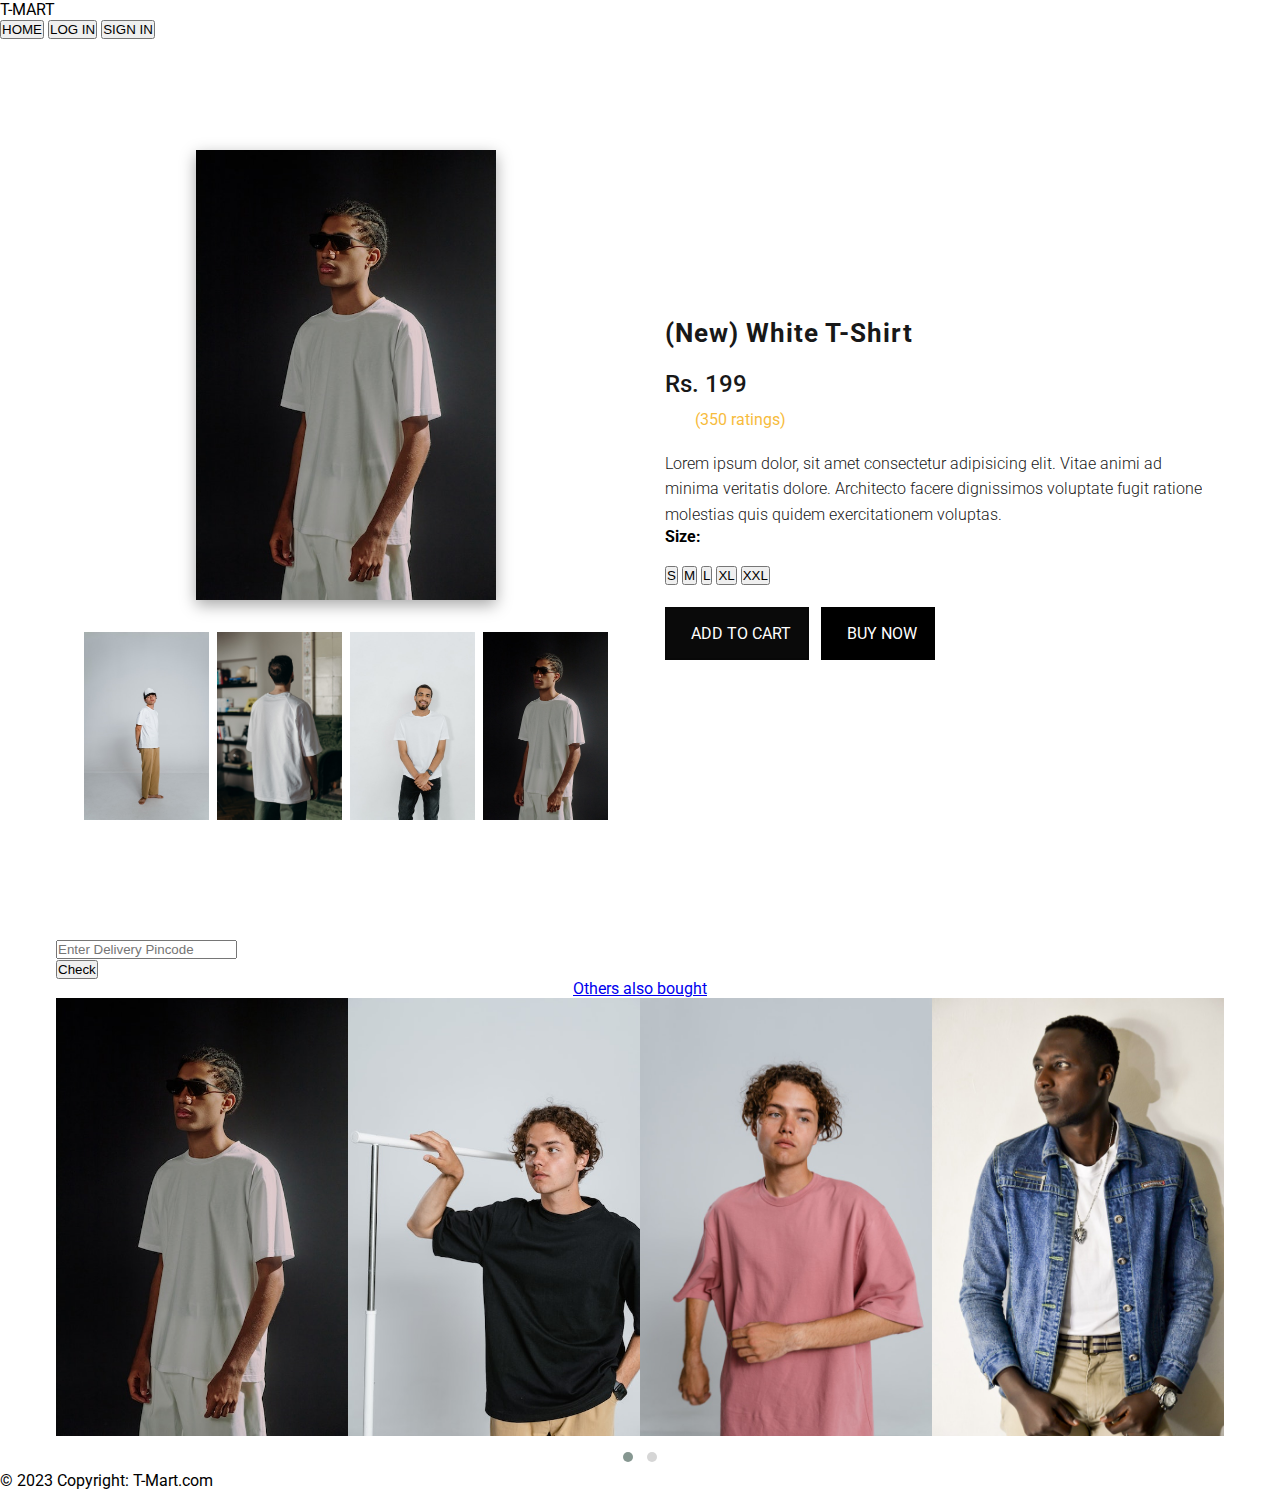
<file: E Commerce/men.html>
<!doctype html>
<html lang="en">

<head>
  <meta charset="utf-8">
  <meta name="viewport" content="width=device-width, initial-scale=1">
  <title>Men Product</title>
  <link rel="stylesheet" href="https://cdnjs.cloudflare.com/ajax/libs/font-awesome/6.3.0/css/all.min.css"
    integrity="sha512-SzlrxWUlpfuzQ+pcUCosxcglQRNAq/DZjVsC0lE40xsADsfeQoEypE+enwcOiGjk/bSuGGKHEyjSoQ1zVisanQ=="
    crossorigin="anonymous" referrerpolicy="no-referrer" />
  <!-- <link rel="stylesheet" href="style.css"> -->
  <link href="https://cdn.jsdelivr.net/npm/bootstrap@5.3.0-alpha3/dist/css/bootstrap.min.css" rel="stylesheet"
    integrity="sha384-KK94CHFLLe+nY2dmCWGMq91rCGa5gtU4mk92HdvYe+M/SXH301p5ILy+dN9+nJOZ" crossorigin="anonymous">
  <link rel="stylesheet" href="https://cdnjs.cloudflare.com/ajax/libs/OwlCarousel2/2.3.4/assets/owl.carousel.min.css">
  <link rel="stylesheet"
    href="https://cdnjs.cloudflare.com/ajax/libs/OwlCarousel2/2.3.4/assets/owl.theme.default.min.css">
  <link rel="preconnect" href="https://fonts.googleapis.com">
  <link rel="preconnect" href="https://fonts.gstatic.com" crossorigin>
  <link href="https://fonts.googleapis.com/css2?family=Bebas+Neue&display=swap" rel="stylesheet">

  <style>
      @import url('https://fonts.googleapis.com/css2?family=Roboto:wght@300;400;500;700;900&display=swap');

* {
  padding: 0;
  margin: 0;
  box-sizing: border-box;
}

body::-webkit-scrollbar {
    display: none;
}

html,
body {
  font-family: 'Roboto', sans-serif;
}

img {
  width: 100%;
  display: block;
}

.main-wrapper {
  min-height: 100vh;
  /* background-color: rgba(106, 216, 15, 0.982); */
  display: flex;
  align-items: center;
  justify-content: center;
}

.container {
  max-width: 1200px;
  padding: 0 1rem;
  margin: 0 auto;
}

.product-div {
  margin: 1rem 0;
  padding: 2rem 0;
  display: grid;
  grid-template-columns: repeat(2, 1fr);
  background-color: #fff;
  border-radius: 3px;
  column-gap: 10px;
}

.product-div-left {
  padding: 20px;
}

.product-div-right {
  padding: 20px;
  margin: auto;
}

.img-container img {
  width: 300px;
  margin: 0 auto;
  box-shadow: rgba(0, 0, 0, 0.35) 0px 5px 15px;
}

.hover-container {
  display: flex;
  flex-wrap: wrap;
  align-items: center;
  justify-content: center;
  margin-top: 32px;
}

.hover-container div {
  /* border: 2px solid rgba(0, 0, 0, 0.7); */
  padding: 0rem;
  border-radius: 3px;
  margin: 0 4px 8px 4px;
  display: flex;
  align-items: center;
  justify-content: center;
}

/* .active{
border-color: rgb(255, 145, 163)!important;
}
.hover-container div:hover{
border-color: rgb(255, 145, 163);
} */
.hover-container div img {
  width: 125px;
  cursor: pointer;
}

.product-div-right span {
  display: block;
}

.product-name {
  font-size: 26px;
  margin-bottom: 22px;
  font-weight: 700;
  letter-spacing: 1px;
  opacity: 0.9;
}

.product-price {
  font-weight: 700;
  font-size: 24px;
  opacity: 0.9;
  font-weight: 500;
}

.product-rating {
  display: flex;
  align-items: center;
  margin-top: 12px;
}

.product-rating span {
  margin-right: 6px;
  color: #f7bc3d;
}

.product-description {
  font-weight: 18px;
  line-height: 1.6;
  font-weight: 300;
  opacity: 0.9;
  margin-top: 22px;
}

.btn-groups {
  margin-top: 22px;
}

.btn-groups button {
  display: inline-block;
  font-size: 16px;
  font-family: inherit;
  text-transform: uppercase;
  padding: 15px 16px;
  color: #fff;
  cursor: pointer;
  transition: all 0.3s ease;
}

.btn-groups button .fas {
  margin-right: 8px;
}

.add-cart-btn {
  background-color: #0a0a0a;
  border: 2px solid #080808;
  margin-right: 8px;
}

.add-cart-btn:hover {
  background-color: #fff;
  color: black;
}

.buy-now-btn {
  background-color: #000;
  border: 2px solid #000;
}

.buy-now-btn:hover {
  background-color: #fff;
  color: #000;
}

.home-demo h2 {
  color: #FFF;
  text-align: center;
  padding: 5rem 0;
  margin: 0;
  font-style: italic;
  font-weight: 300;
}

.content .content-overlay {
  background: rgba(0, 0, 0, 0.7);
  position: absolute;
  height: 99%;
  width: 98.5%;
  left: 2;
  top: 2;
  bottom: 0;
  right: 0;
  opacity: 0;
  -webkit-transition: all 0.4s ease-in-out 0s;
  -moz-transition: all 0.4s ease-in-out 0s;
  transition: all 0.4s ease-in-out 0s;
}

.item:hover .content-overlay {
  opacity: 0.5;
  /* background-color: red; */
}

.content-details {
  position: absolute;
  text-align: center;
  padding-left: 1em;
  padding-right: 1em;
  width: 100%;
  top: 50%;
  left: 50%;
  opacity: 0;
  -webkit-transform: translate(-50%, -50%);
  -moz-transform: translate(-50%, -50%);
  transform: translate(-50%, -50%);
  -webkit-transition: all 0.3s ease-in-out 0s;
  -moz-transition: all 0.3s ease-in-out 0s;
  transition: all 0.3s ease-in-out 0s;
}

.item:hover .content-details {
  top: 50%;
  left: 50%;
  opacity: 1;
}

.content-details h3 {
  color: #fff;
  font-weight: 500;
  letter-spacing: 0.15em;
  margin-bottom: 0.5em;
  text-transform: uppercase;
}

.content-details p {
  color: #fff;
  font-size: 0.8em;
}

.fadeIn-bottom {
  top: 80%;
}




.home-box1 {
  font-family: 'Bebas Neue', sans-serif;
  font-family: 'Dancing Script', cursive;
}


.a{
  text-decoration: none;
}

@media screen and (max-width: 992px) {
  .product-div {
    grid-template-columns: 100%;
  }

  .product-div-right {
    text-align: center;
  }

  .product-rating {
    justify-content: center;
  }

  .product-description {
    max-width: 400px;
    margin-right: auto;
    margin-left: auto;
  }
}

@media screen and (max-width: 400px) {
  .btn-groups button {
    width: 100%;
    margin-bottom: 10px;
  }
}

  </style>
</head>

<body>
  <!-- navbar -->
  <nav class="navbar">
    <div class="container-fluid mt-2">
      <a class="navbar-brand ms-4">T-MART</a>
      <div class="d-grid d-flex justify-content-md-end me-3">
        <a href="Order Confirmation/index.html"><i class="fa-sharp fa-solid fa-bag-shopping mt-2 me-3" style="color:rgb(216, 4, 4);"></i></a>
        <button type="button" class="btn  me-1 text-primary"><a href="home.html"
            style="text-decoration: none; color: inherit;"> HOME </a></button>
        <button type="button" class="btn  me-1 text-primary"><a href="login.html"
            style="text-decoration: none; color: inherit;"> LOG IN </a></button>
        <button type="button" class="btn ms-1 text-danger"><a href="signup.html"
            style="text-decoration: none; color: inherit;"> SIGN IN </a></button>
      </div>
    </div>
  </nav>
  <!-- end navbar -->


  <!-- men product card -->
  <div class="main-wrapper text-bg-success">
    <div class="container w-100">
      <div class="product-div bg-success text-light rounded-2 mt-5">
        <div class="product-div-left">
          <div class="img-container">
            <img class="rounded-3" src="product page/img/men/White/men white 4.jpg" alt="watch">
          </div>
          <div class="hover-container">
            <div><img class="rounded-2" src="product page/img/men/White/men white 1.jpg"></div>
            <div><img class="rounded-2" src="product page/img/men/White/men white 2.jpg"></div>
            <div><img class="rounded-2" src="product page/img/men/White/men white 3.jpg"></div>
            <div><img class="rounded-2" src="product page/img/men/White/men white 4.jpg"></div>
          </div>
        </div>
        <div class="product-div-right">
          <span class="product-name">(New) White T-Shirt</span>
          <span class="product-price">Rs. 199</span>
          <div class="product-rating">
            <span><i class="fas fa-star"></i></span>
            <span><i class="fas fa-star"></i></span>
            <span><i class="fas fa-star"></i></span>
            <span><i class="fas fa-star"></i></span>
            <span><i class="fas fa-star-half-alt"></i></span>
            <span>(350 ratings)</span>
          </div>
          <p class="product-description">Lorem ipsum dolor, sit amet consectetur adipisicing elit. Vitae animi ad minima
            veritatis dolore. Architecto facere dignissimos voluptate fugit ratione molestias quis quidem exercitationem
            voluptas.</p>


          <div class="btn-group btn-group-sm mt-3" role="group" aria-label="Small button group">
            <h4 class="card-title">Size: </h4> &nbsp; 
          </div>
          <div class="btn-group me-2 rounded-1" role="group" aria-label="First group">
            <button type="button" class="btn btn-outline-light">S</button>
            <button type="button" class="btn btn-outline-light">M</button>
            <button type="button" class="btn btn-outline-light">L</button>
            <button type="button" class="btn btn-outline-light">XL</button>
            <button type="button" class="btn btn-outline-light">XXL</button>
          </div>

          <div class="btn-groups">
            <button type="button" class="add-cart-btn rounded-2"><i class="fas fa-shopping-cart"></i>add to cart</button>
            <button type="button" class="buy-now-btn rounded-2"><i class="fas fa-wallet"></i>buy now</button>
          </div>
        </div>
      </div>
    </div>
  </div>
  <!-- end men product card -->


<!-- Delivery Pincode -->
<div class="container d-flex justify-content-center mt-5">
  <form class="row g-2">
    <div class="col-auto">
      <input type="text" class="form-control" id="text" placeholder="Enter Delivery Pincode">
    </div>
    <div class="col-auto">
      <button type="submit" class="btn  btn-primary mb-3">Check</button>
    </div>
  </form>
</div>
<!-- End Delivery Pincode -->



  <!-- carousel men item -->
  <div class="container mt-5 ms-5">
    <nav class="navbar navbar-expand-lg text-bg-white">
      <div class="container-fluid">
        <a class="navbar-brand text-dark justify-content-center" href="#">
          <center>Others also bought</center>
        </a>
      </div>
    </nav>
  </div>

  <div class="container mt-2">
    <div class="content">
      <div class="home-demo">
        <div class="owl-carousel owl-theme">
          <div class="item">
            <div class="content-overlay"></div>
            <img class="rounded-3 p-1" src="product page/img/men/men white.jpg" alt="">
            <div class="content-details fadeIn-bottom">
              <h3 class="content-title">WHITE</h3>
              <p class="content-text">Straight-cut T-shirt in soft cotton jersey with a round, rib-trimmed
                neckline and gently dropped shoulders.
                Article number: 0963662001</p>
              <button type="button" class="btn btn-outline-light btn-lg rounded">Rs.199</button>
            </div>
          </div>
          <div class="item">
            <div class="content-overlay"></div>
            <img class="rounded-3 p-1" src="product page/img/men/men black.jpg" alt="">
            <div class="content-details fadeIn-bottom">
              <h3 class="content-title">BLACK</h3>
              <p class="content-text">Straight-cut T-shirt in soft cotton jersey with a round, rib-trimmed
                neckline and gently dropped shoulders.
                Article number: 0963662001</p>
                <button type="button" class="btn btn-outline-light btn-lg rounded">Rs.249</button>
            </div>
          </div>
          <div class="item">
            <div class="content-overlay"></div>
            <img class="rounded-3 p-1" src="product page/img/men/men3.jpg" alt="">
            <div class="content-details fadeIn-bottom">
              <h3 class="content-title">PEACE</h3>
              <p class="content-text">Straight-cut T-shirt in soft cotton jersey with a round, rib-trimmed
                neckline and gently dropped shoulders.
                Article number: 0963662001</p>
                <button type="button" class="btn btn-outline-light btn-lg rounded">Rs.399</button>
            </div>
          </div>
          <div class="item">
            <div class="content-overlay"></div>
            <img class="rounded-3 p-1 rounded-end" src="product page/img/men/men4.jpg" alt="">
            <div class="content-details fadeIn-bottom">
              <h3 class="content-title">BLUE JACKET</h3>
              <p class="content-text">Straight-cut T-shirt in soft cotton jersey with a round, rib-trimmed
                neckline and gently dropped shoulders.
                Article number: 0963662001</p>
                <button type="button" class="btn btn-outline-light btn-lg rounded">Rs.699</button>
            </div>
          </div>
          <div class="item">
            <div class="content-overlay"></div>
            <img class="rounded-3 p-1" src="product page/img/men/men5.jpg" alt="">
            <div class="content-details fadeIn-bottom">
              <h3 class="content-title">YELLOW</h3>
              <p class="content-text">Straight-cut T-shirt in soft cotton jersey with a round, rib-trimmed
                neckline and gently dropped shoulders.
                Article number: 0963662001</p>
                <button type="button" class="btn btn-outline-light btn-lg rounded">Rs.349</button>
            </div>
          </div>
        </div>
      </div>
    </div>
  </div>
  <!-- end carousel men item -->


  <!-- footer -->
  <footer class="text-center text-white mt-5" style="background-color: #00000000;">
    <!-- Grid container -->
    <div class="container pt-4">
      <!-- Section: Social media -->
      <section class="mb-4">
        <!-- Facebook -->
        <a class="btn btn-link btn-floating btn-lg text-dark m-1" href="#!" role="button"
          data-mdb-ripple-color="dark"><i class="fab fa-facebook-f"></i></a>

        <!-- Twitter -->
        <a class="btn btn-link btn-floating btn-lg text-dark m-1" href="#!" role="button"
          data-mdb-ripple-color="dark"><i class="fab fa-twitter"></i></a>

        <!-- Google -->
        <a class="btn btn-link btn-floating btn-lg text-dark m-1" href="#!" role="button"
          data-mdb-ripple-color="dark"><i class="fab fa-google"></i></a>

        <!-- Instagram -->
        <a class="btn btn-link btn-floating btn-lg text-dark m-1" href="#!" role="button"
          data-mdb-ripple-color="dark"><i class="fab fa-instagram"></i></a>

        <!-- Linkedin -->
        <a class="btn btn-link btn-floating btn-lg text-dark m-1" href="#!" role="button"
          data-mdb-ripple-color="dark"><i class="fab fa-linkedin"></i></a>
        <!-- Github -->
        <a class="btn btn-link btn-floating btn-lg text-dark m-1" href="#!" role="button"
          data-mdb-ripple-color="dark"><i class="fab fa-github"></i></a>
      </section>
      <!-- Section: Social media -->
    </div>
    <!-- Grid container -->

    <!-- Copyright -->
    <div class="text-center text-white text-dark p-3 bg-dark">
      © 2023 Copyright:
      <a class="text-white">T-Mart.com</a>
    </div>
    <!-- Copyright -->
  </footer>
  <!-- end footer -->





  <script src="https://cdn.jsdelivr.net/npm/bootstrap@5.3.0-alpha3/dist/js/bootstrap.bundle.min.js"
    integrity="sha384-ENjdO4Dr2bkBIFxQpeoTz1HIcje39Wm4jDKdf19U8gI4ddQ3GYNS7NTKfAdVQSZe"
    crossorigin="anonymous"></script>


  <script src="https://cdnjs.cloudflare.com/ajax/libs/jquery/3.3.1/jquery.min.js"></script>
  <script src="https://cdnjs.cloudflare.com/ajax/libs/OwlCarousel2/2.3.4/owl.carousel.min.js"></script>

  <script>

    const allHoverImages = document.querySelectorAll('.hover-container div img');
    const imgContainer = document.querySelector('.img-container');

    window.addEventListener('DOMContentLoaded', () => {
      allHoverImages[0].parentElement.classList.add('active');
    });

    allHoverImages.forEach((image) => {
      image.addEventListener('mouseover', () => {
        imgContainer.querySelector('img').src = image.src;
        resetActiveImg();
        image.parentElement.classList.add('active');
      });
    });

    function resetActiveImg() {
      allHoverImages.forEach((img) => {
        img.parentElement.classList.remove('active');
      });
    }

    $(function () {
      // Owl Carousel
      var owl = $(".owl-carousel");
      owl.owlCarousel({
        items: 5,
        margin: 10,
        loop: true,
        nav: true
      });
    });

    jQuery('.owl-carousel').owlCarousel({
      // Here goes default configs
      responsive: {
        // breakpoint from 0 upx`
        0: {
          stagePadding: 0,
          loop: true,
          responsiveClass: true,
          dots: false,
          nav: true,
          autoHeight: true,
          items: 2
        },
        // breakpoint from 768 up
        768: {
          items: 4
        }
      }
    });

  </script>


</body>

</html>
</file>
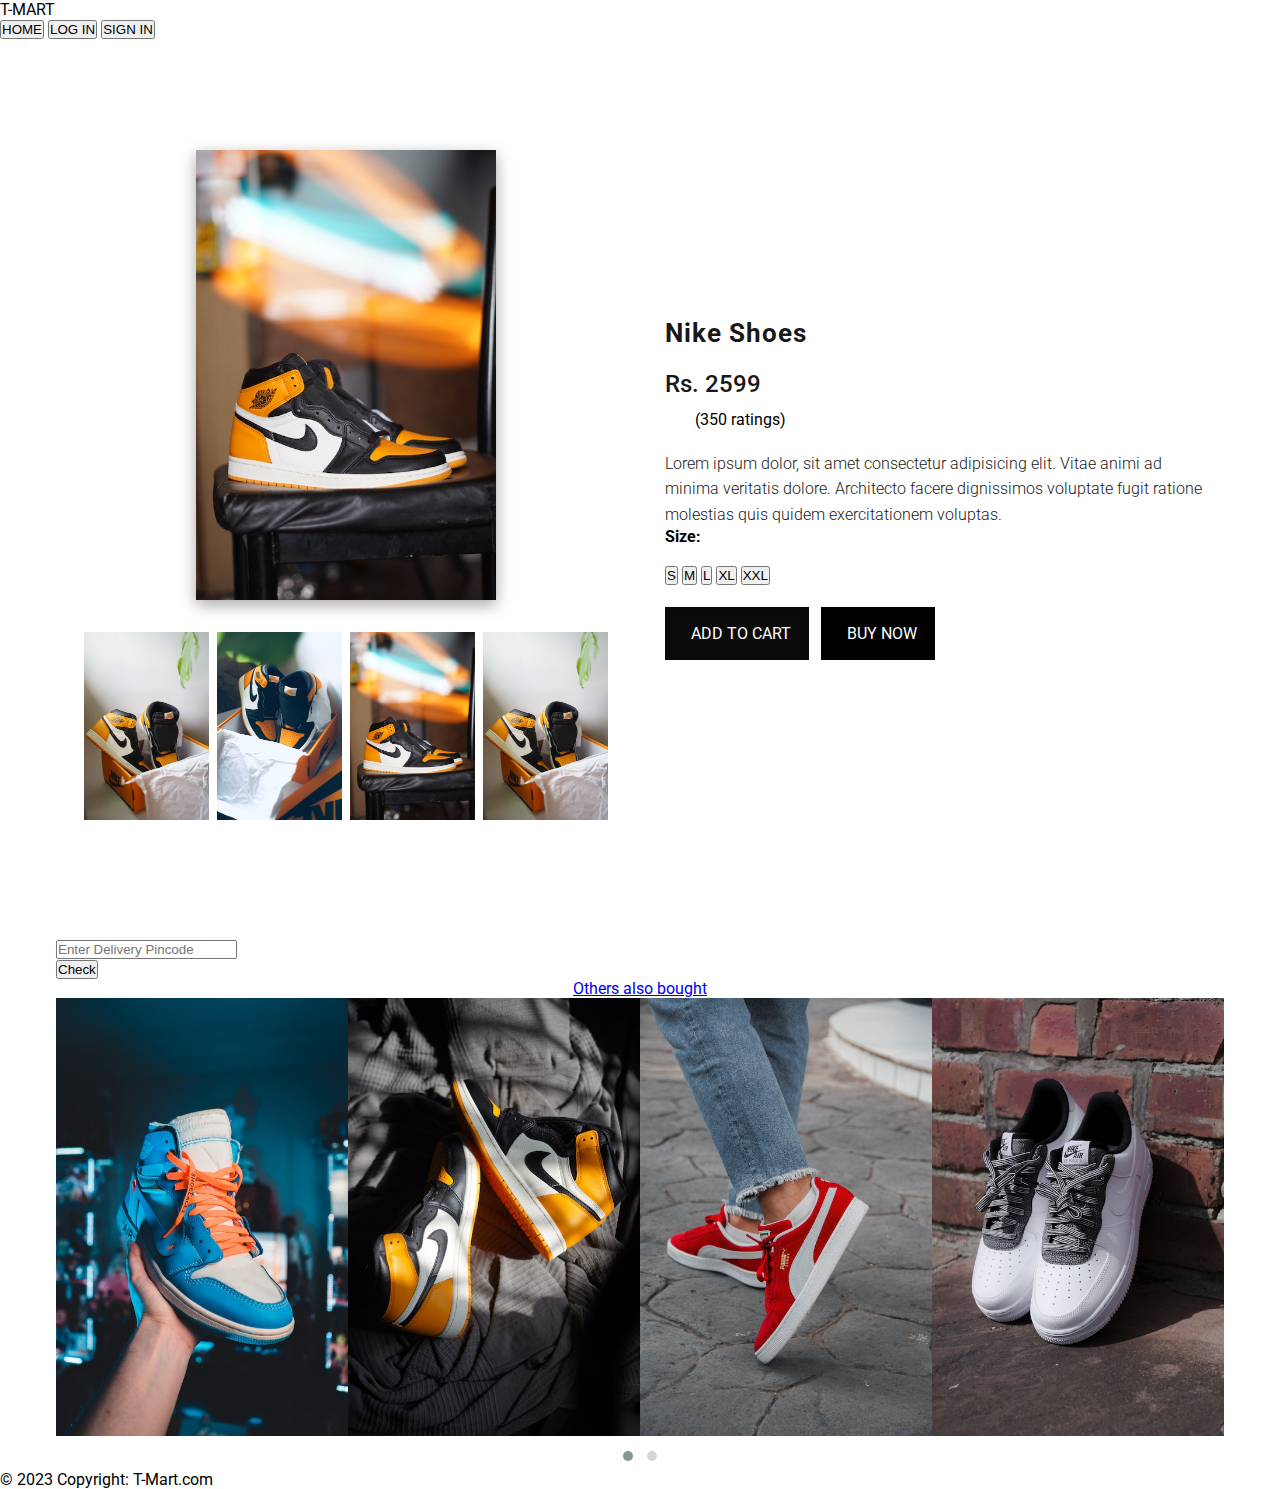
<file: E Commerce/shoes.html>
<!doctype html>
<html lang="en">

<head>
  <meta charset="utf-8">
  <meta name="viewport" content="width=device-width, initial-scale=1">
  <title>Shoes Product</title>
  <link rel="stylesheet" href="https://cdnjs.cloudflare.com/ajax/libs/font-awesome/6.3.0/css/all.min.css"
    integrity="sha512-SzlrxWUlpfuzQ+pcUCosxcglQRNAq/DZjVsC0lE40xsADsfeQoEypE+enwcOiGjk/bSuGGKHEyjSoQ1zVisanQ=="
    crossorigin="anonymous" referrerpolicy="no-referrer" />
  <!-- <link rel="stylesheet" href="style.css"> -->
  <link href="https://cdn.jsdelivr.net/npm/bootstrap@5.3.0-alpha3/dist/css/bootstrap.min.css" rel="stylesheet"
    integrity="sha384-KK94CHFLLe+nY2dmCWGMq91rCGa5gtU4mk92HdvYe+M/SXH301p5ILy+dN9+nJOZ" crossorigin="anonymous">
  <link rel="stylesheet" href="https://cdnjs.cloudflare.com/ajax/libs/OwlCarousel2/2.3.4/assets/owl.carousel.min.css">
  <link rel="stylesheet"
    href="https://cdnjs.cloudflare.com/ajax/libs/OwlCarousel2/2.3.4/assets/owl.theme.default.min.css">
  <link rel="preconnect" href="https://fonts.googleapis.com">
  <link rel="preconnect" href="https://fonts.gstatic.com" crossorigin>
  <link href="https://fonts.googleapis.com/css2?family=Bebas+Neue&display=swap" rel="stylesheet">

  <style>
      @import url('https://fonts.googleapis.com/css2?family=Roboto:wght@300;400;500;700;900&display=swap');

* {
  padding: 0;
  margin: 0;
  box-sizing: border-box;
}

body::-webkit-scrollbar {
    display: none;
}

html,
body {
  font-family: 'Roboto', sans-serif;
}

img {
  width: 100%;
  display: block;
}

.main-wrapper {
  min-height: 100vh;
  /* background-color: rgba(106, 216, 15, 0.982); */
  display: flex;
  align-items: center;
  justify-content: center;
}

.container {
  max-width: 1200px;
  padding: 0 1rem;
  margin: 0 auto;
}

.product-div {
  margin: 1rem 0;
  padding: 2rem 0;
  display: grid;
  grid-template-columns: repeat(2, 1fr);
  background-color: #fff;
  border-radius: 3px;
  column-gap: 10px;
}

.product-div-left {
  padding: 20px;
}

.product-div-right {
  padding: 20px;
  margin: auto;
}

.img-container img {
  width: 300px;
  margin: 0 auto;
  box-shadow: rgba(0, 0, 0, 0.35) 0px 5px 15px;
}

.hover-container {
  display: flex;
  flex-wrap: wrap;
  align-items: center;
  justify-content: center;
  margin-top: 32px;
}

.hover-container div {
  /* border: 2px solid rgba(0, 0, 0, 0.7); */
  padding: 0rem;
  border-radius: 3px;
  margin: 0 4px 8px 4px;
  display: flex;
  align-items: center;
  justify-content: center;
}

/* .active{
border-color: rgb(255, 145, 163)!important;
}
.hover-container div:hover{
border-color: rgb(255, 145, 163);
} */
.hover-container div img {
  width: 125px;
  cursor: pointer;
}

.product-div-right span {
  display: block;
}

.product-name {
  font-size: 26px;
  margin-bottom: 22px;
  font-weight: 700;
  letter-spacing: 1px;
  opacity: 0.9;
}

.product-price {
  font-weight: 700;
  font-size: 24px;
  opacity: 0.9;
  font-weight: 500;
}

.product-rating {
  display: flex;
  align-items: center;
  margin-top: 12px;
}

.product-rating span {
  margin-right: 6px;
  color: #000000;
}

.product-description {
  font-weight: 18px;
  line-height: 1.6;
  font-weight: 300;
  opacity: 0.9;
  margin-top: 22px;
}

.btn-groups {
  margin-top: 22px;
}

.btn-groups button {
  display: inline-block;
  font-size: 16px;
  font-family: inherit;
  text-transform: uppercase;
  padding: 15px 16px;
  color: #fff;
  cursor: pointer;
  transition: all 0.3s ease;
}

.btn-groups button .fas {
  margin-right: 8px;
}

.add-cart-btn {
  background-color: #0a0a0a;
  border: 2px solid #080808;
  margin-right: 8px;
}

.add-cart-btn:hover {
  background-color: #fff;
  color: black;
}

.buy-now-btn {
  background-color: #000;
  border: 2px solid #000;
}

.buy-now-btn:hover {
  background-color: #fff;
  color: #000;
}

.home-demo h2 {
  color: #FFF;
  text-align: center;
  padding: 5rem 0;
  margin: 0;
  font-style: italic;
  font-weight: 300;
}

.content .content-overlay {
  background: rgba(0, 0, 0, 0.7);
  position: absolute;
  height: 99%;
  width: 98.5%;
  left: 2;
  top: 2;
  bottom: 0;
  right: 0;
  opacity: 0;
  -webkit-transition: all 0.4s ease-in-out 0s;
  -moz-transition: all 0.4s ease-in-out 0s;
  transition: all 0.4s ease-in-out 0s;
}

.item:hover .content-overlay {
  opacity: 0.5;
  /* background-color: red; */
}

.content-details {
  position: absolute;
  text-align: center;
  padding-left: 1em;
  padding-right: 1em;
  width: 100%;
  top: 50%;
  left: 50%;
  opacity: 0;
  -webkit-transform: translate(-50%, -50%);
  -moz-transform: translate(-50%, -50%);
  transform: translate(-50%, -50%);
  -webkit-transition: all 0.3s ease-in-out 0s;
  -moz-transition: all 0.3s ease-in-out 0s;
  transition: all 0.3s ease-in-out 0s;
}

.item:hover .content-details {
  top: 50%;
  left: 50%;
  opacity: 1;
}

.content-details h3 {
  color: #fff;
  font-weight: 500;
  letter-spacing: 0.15em;
  margin-bottom: 0.5em;
  text-transform: uppercase;
}

.content-details p {
  color: #fff;
  font-size: 0.8em;
}

.fadeIn-bottom {
  top: 80%;
}




.home-box1 {
  font-family: 'Bebas Neue', sans-serif;
  font-family: 'Dancing Script', cursive;
}


.a{
  text-decoration: none;
}

@media screen and (max-width: 992px) {
  .product-div {
    grid-template-columns: 100%;
  }

  .product-div-right {
    text-align: center;
  }

  .product-rating {
    justify-content: center;
  }

  .product-description {
    max-width: 400px;
    margin-right: auto;
    margin-left: auto;
  }
}

@media screen and (max-width: 400px) {
  .btn-groups button {
    width: 100%;
    margin-bottom: 10px;
  }
}

  </style>
</head>

<body>
  <!-- navbar -->
  <nav class="navbar">
    <div class="container-fluid mt-2">
      <a class="navbar-brand ms-4">T-MART</a>
      <div class="d-grid d-flex justify-content-md-end me-3">
        <a href="Order Confirmation/index.html"><i class="fa-sharp fa-solid fa-bag-shopping mt-2 me-3" style="color:rgb(216, 4, 4);"></i></a>
        <button type="button" class="btn  me-1 text-primary"><a href="home.html"
            style="text-decoration: none; color: inherit;"> HOME </a></button>
        <button type="button" class="btn  me-1 text-primary"><a href="login.html"
            style="text-decoration: none; color: inherit;"> LOG IN </a></button>
        <button type="button" class="btn ms-1 text-danger"><a href="signup.html"
            style="text-decoration: none; color: inherit;"> SIGN IN </a></button>
      </div>
    </div>
  </nav>
  <!-- end navbar -->


  <!-- children product card -->
  <div class="main-wrapper text-bg-warning">
    <div class="container w-100">
      <div class="product-div text-bg-warning rounded-2 mt-5">
        <div class="product-div-left">
          <div class="img-container">
            <img class="rounded-3" src="product page/img/shoes/gold 3.jpg" alt="watch">
          </div>
          <div class="hover-container">
            <div><img class="rounded-2" src="product page/img/shoes/gold 4.jpg"></div>
            <div><img class="rounded-2" src="product page/img/shoes/gold 5.jpg"></div>
            <div><img class="rounded-2" src="product page/img/shoes/gold 3.jpg"></div>
            <div><img class="rounded-2" src="product page/img/shoes/gold 4.jpg"></div>
          </div>
        </div>
        <div class="product-div-right">
          <span class="product-name">Nike Shoes</span>
          <span class="product-price">Rs. 2599</span>
          <div class="product-rating">
            <span><i class="fas fa-star"></i></span>
            <span><i class="fas fa-star"></i></span>
            <span><i class="fas fa-star"></i></span>
            <span><i class="fas fa-star"></i></span>
            <span><i class="fas fa-star-half-alt"></i></span>
            <span>(350 ratings)</span>
          </div>
          <p class="product-description">Lorem ipsum dolor, sit amet consectetur adipisicing elit. Vitae animi ad minima
            veritatis dolore. Architecto facere dignissimos voluptate fugit ratione molestias quis quidem exercitationem
            voluptas.</p>


          <div class="btn-group btn-group-sm mt-3" role="group" aria-label="Small button group">
            <h4 class="card-title">Size: </h4> &nbsp; 
          </div>
          <div class="btn-group me-2 rounded-1" role="group" aria-label="First group">
            <button type="button" class="btn btn-outline-light">S</button>
            <button type="button" class="btn btn-outline-light">M</button>
            <button type="button" class="btn btn-outline-light">L</button>
            <button type="button" class="btn btn-outline-light">XL</button>
            <button type="button" class="btn btn-outline-light">XXL</button>
          </div>

          <div class="btn-groups">
            <button type="button" class="add-cart-btn rounded-2"><i class="fas fa-shopping-cart"></i>add to cart</button>
            <button type="button" class="buy-now-btn rounded-2"><i class="fas fa-wallet"></i>buy now</button>
          </div>
        </div>
      </div>
    </div>
  </div>
  <!-- end children product card -->


<!-- Delivery Pincode -->
<div class="container d-flex justify-content-center mt-5">
  <form class="row g-2">
    <div class="col-auto">
      <input type="text" class="form-control" id="text" placeholder="Enter Delivery Pincode">
    </div>
    <div class="col-auto">
      <button type="submit" class="btn  btn-primary mb-3">Check</button>
    </div>
  </form>
</div>
<!-- End Delivery Pincode -->



  <!-- carousel children item -->
  <div class="container mt-5 ms-5">
    <nav class="navbar navbar-expand-lg text-bg-white">
      <div class="container-fluid">
        <a class="navbar-brand text-dark justify-content-center" href="#">
          <center>Others also bought</center>
        </a>
      </div>
    </nav>
  </div>

  <div class="container mt-2">
    <div class="content">
      <div class="home-demo">
        <div class="owl-carousel owl-theme">
          <div class="item">
            <div class="content-overlay"></div>
            <img class="rounded-3 p-1" src="product page/img/shoes/Blue White/blue white 1.jpg" alt="">
            <div class="content-details fadeIn-bottom">
              <h3 class="content-title">AIR</h3>
              <p class="content-text">Straight-cut T-shirt in soft cotton jersey with a round, rib-trimmed
                neckline and gently dropped shoulders.
                Article number: 0963662001</p>
              <button type="button" class="btn btn-outline-light btn-lg rounded">Rs.2999</button>
            </div>
          </div>
          <div class="item">
            <div class="content-overlay"></div>
            <img class="rounded-3 p-1" src="product page/img/shoes/shoes 2.jpg" alt="">
            <div class="content-details fadeIn-bottom">
              <h3 class="content-title">NIKE</h3>
              <p class="content-text">Straight-cut T-shirt in soft cotton jersey with a round, rib-trimmed
                neckline and gently dropped shoulders.
                Article number: 0963662001</p>
                <button type="button" class="btn btn-outline-light btn-lg rounded">Rs.2599</button>
            </div>
          </div>
          <div class="item">
            <div class="content-overlay"></div>
            <img class="rounded-3 p-1" src="product page/img/shoes/shoes 3.jpg" alt="">
            <div class="content-details fadeIn-bottom">
              <h3 class="content-title">PUMA</h3>
              <p class="content-text">Straight-cut T-shirt in soft cotton jersey with a round, rib-trimmed
                neckline and gently dropped shoulders.
                Article number: 0963662001</p>
                <button type="button" class="btn btn-outline-light btn-lg rounded">Rs.1999</button>
            </div>
          </div>
          <div class="item">
            <div class="content-overlay"></div>
            <img class="rounded-3 p-1 rounded-end" src="product page/img/shoes/shoes 4.jpg" alt="">
            <div class="content-details fadeIn-bottom">
              <h3 class="content-title">NIKE/AIR</h3>
              <p class="content-text">Straight-cut T-shirt in soft cotton jersey with a round, rib-trimmed
                neckline and gently dropped shoulders.
                Article number: 0963662001</p>
                <button type="button" class="btn btn-outline-light btn-lg rounded">Rs.1499</button>
            </div>
          </div>
          <div class="item">
            <div class="content-overlay"></div>
            <img class="rounded-3 p-1" src="product page/img/shoes/shoes 5.jpg" alt="">
            <div class="content-details fadeIn-bottom">
              <h3 class="content-title">SPORT</h3>
              <p class="content-text">Straight-cut T-shirt in soft cotton jersey with a round, rib-trimmed
                neckline and gently dropped shoulders.
                Article number: 0963662001</p>
                <button type="button" class="btn btn-outline-light btn-lg rounded">Rs.9</button>
            </div>
          </div>
        </div>
      </div>
    </div>
  </div>
  <!-- end carousel children item -->


  <!-- footer -->
  <footer class="text-center text-white mt-5" style="background-color: #00000000;">
    <!-- Grid container -->
    <div class="container pt-4">
      <!-- Section: Social media -->
      <section class="mb-4">
        <!-- Facebook -->
        <a class="btn btn-link btn-floating btn-lg text-dark m-1" href="#!" role="button"
          data-mdb-ripple-color="dark"><i class="fab fa-facebook-f"></i></a>

        <!-- Twitter -->
        <a class="btn btn-link btn-floating btn-lg text-dark m-1" href="#!" role="button"
          data-mdb-ripple-color="dark"><i class="fab fa-twitter"></i></a>

        <!-- Google -->
        <a class="btn btn-link btn-floating btn-lg text-dark m-1" href="#!" role="button"
          data-mdb-ripple-color="dark"><i class="fab fa-google"></i></a>

        <!-- Instagram -->
        <a class="btn btn-link btn-floating btn-lg text-dark m-1" href="#!" role="button"
          data-mdb-ripple-color="dark"><i class="fab fa-instagram"></i></a>

        <!-- Linkedin -->
        <a class="btn btn-link btn-floating btn-lg text-dark m-1" href="#!" role="button"
          data-mdb-ripple-color="dark"><i class="fab fa-linkedin"></i></a>
        <!-- Github -->
        <a class="btn btn-link btn-floating btn-lg text-dark m-1" href="#!" role="button"
          data-mdb-ripple-color="dark"><i class="fab fa-github"></i></a>
      </section>
      <!-- Section: Social media -->
    </div>
    <!-- Grid container -->

    <!-- Copyright -->
    <div class="text-center text-white text-dark p-3 bg-dark">
      © 2023 Copyright:
      <a class="text-white">T-Mart.com</a>
    </div>
    <!-- Copyright -->
  </footer>
  <!-- end footer -->





  <script src="https://cdn.jsdelivr.net/npm/bootstrap@5.3.0-alpha3/dist/js/bootstrap.bundle.min.js"
    integrity="sha384-ENjdO4Dr2bkBIFxQpeoTz1HIcje39Wm4jDKdf19U8gI4ddQ3GYNS7NTKfAdVQSZe"
    crossorigin="anonymous"></script>


  <script src="https://cdnjs.cloudflare.com/ajax/libs/jquery/3.3.1/jquery.min.js"></script>
  <script src="https://cdnjs.cloudflare.com/ajax/libs/OwlCarousel2/2.3.4/owl.carousel.min.js"></script>

  <script>

    const allHoverImages = document.querySelectorAll('.hover-container div img');
    const imgContainer = document.querySelector('.img-container');

    window.addEventListener('DOMContentLoaded', () => {
      allHoverImages[0].parentElement.classList.add('active');
    });

    allHoverImages.forEach((image) => {
      image.addEventListener('mouseover', () => {
        imgContainer.querySelector('img').src = image.src;
        resetActiveImg();
        image.parentElement.classList.add('active');
      });
    });

    function resetActiveImg() {
      allHoverImages.forEach((img) => {
        img.parentElement.classList.remove('active');
      });
    }

    $(function () {
      // Owl Carousel
      var owl = $(".owl-carousel");
      owl.owlCarousel({
        items: 5,
        margin: 10,
        loop: true,
        nav: true
      });
    });

    jQuery('.owl-carousel').owlCarousel({
      // Here goes default configs
      responsive: {
        // breakpoint from 0 upx`
        0: {
          stagePadding: 0,
          loop: true,
          responsiveClass: true,
          dots: false,
          nav: true,
          autoHeight: true,
          items: 2
        },
        // breakpoint from 768 up
        768: {
          items: 4
        }
      }
    });

  </script>


</body>

</html>
</file>
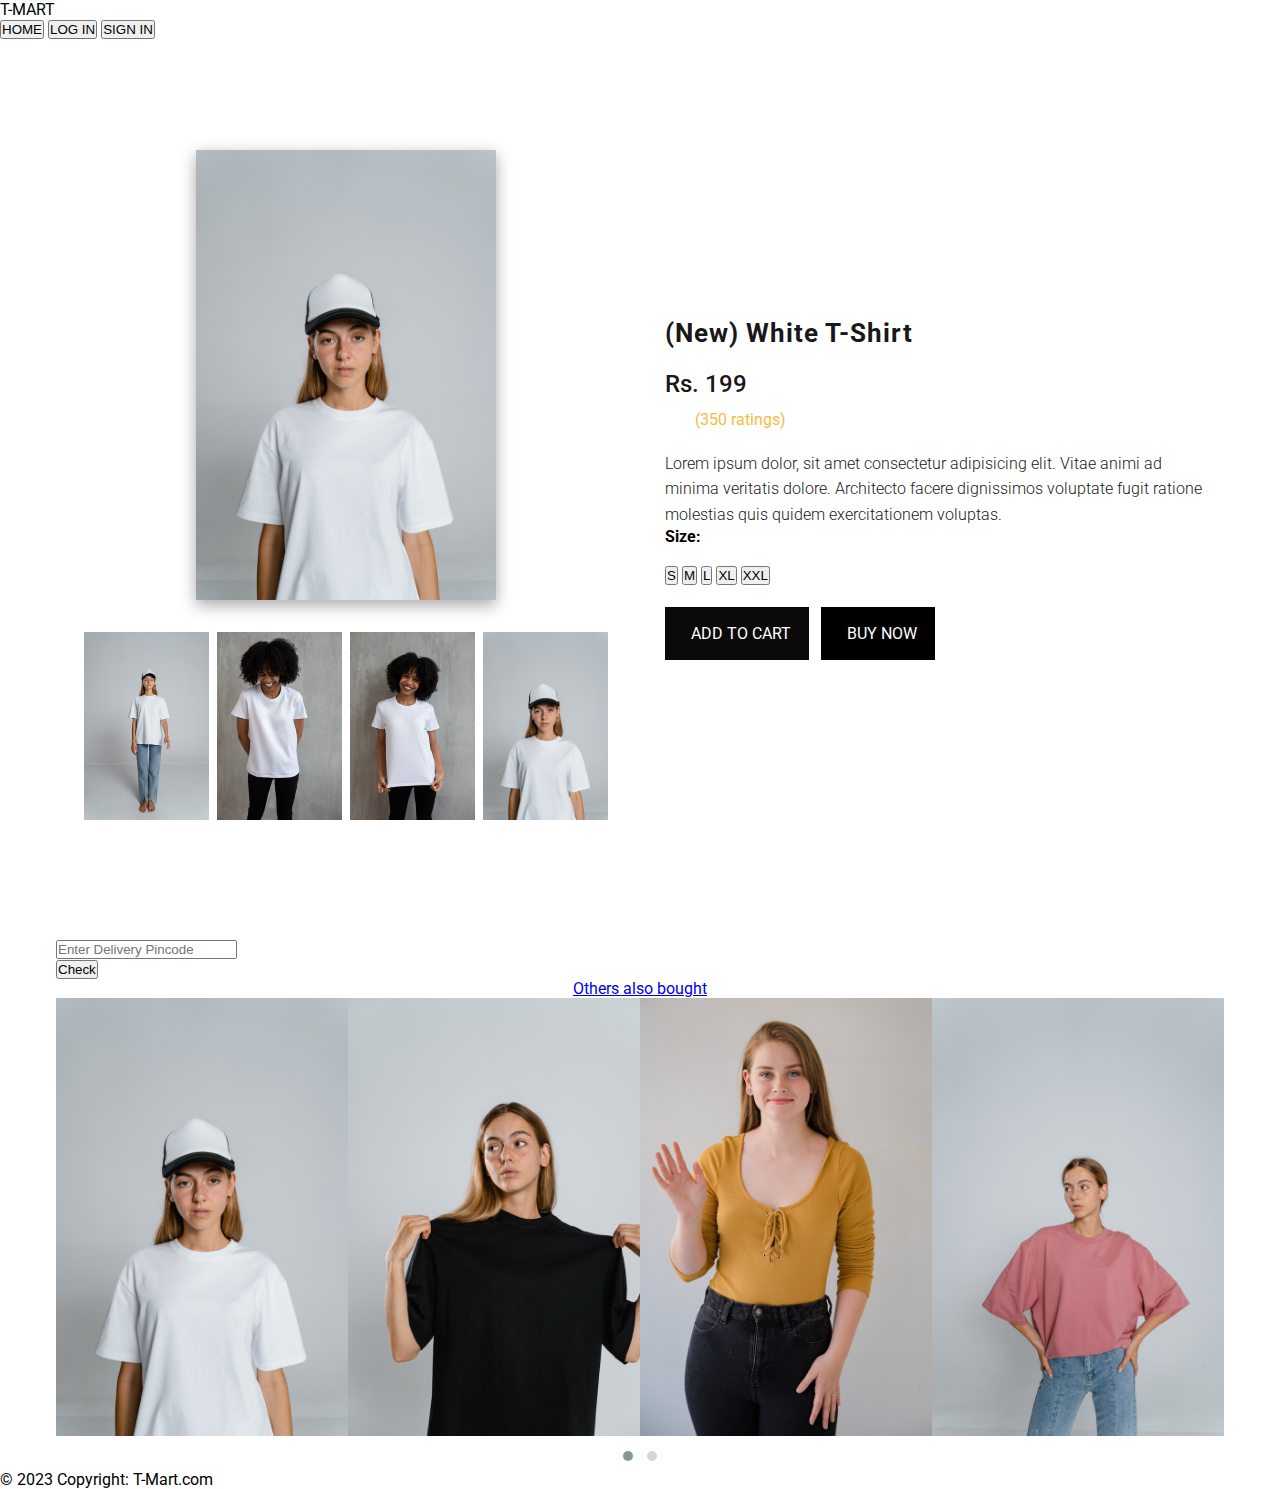
<file: E Commerce/women.html>
<!doctype html>
<html lang="en">

<head>
  <meta charset="utf-8">
  <meta name="viewport" content="width=device-width, initial-scale=1">
  <title>Women Product</title>
  <link rel="stylesheet" href="https://cdnjs.cloudflare.com/ajax/libs/font-awesome/6.3.0/css/all.min.css"
    integrity="sha512-SzlrxWUlpfuzQ+pcUCosxcglQRNAq/DZjVsC0lE40xsADsfeQoEypE+enwcOiGjk/bSuGGKHEyjSoQ1zVisanQ=="
    crossorigin="anonymous" referrerpolicy="no-referrer" />
  <!-- <link rel="stylesheet" href="style.css"> -->
  <link href="https://cdn.jsdelivr.net/npm/bootstrap@5.3.0-alpha3/dist/css/bootstrap.min.css" rel="stylesheet"
    integrity="sha384-KK94CHFLLe+nY2dmCWGMq91rCGa5gtU4mk92HdvYe+M/SXH301p5ILy+dN9+nJOZ" crossorigin="anonymous">
  <link rel="stylesheet" href="https://cdnjs.cloudflare.com/ajax/libs/OwlCarousel2/2.3.4/assets/owl.carousel.min.css">
  <link rel="stylesheet"
    href="https://cdnjs.cloudflare.com/ajax/libs/OwlCarousel2/2.3.4/assets/owl.theme.default.min.css">
  <link rel="preconnect" href="https://fonts.googleapis.com">
  <link rel="preconnect" href="https://fonts.gstatic.com" crossorigin>
  <link href="https://fonts.googleapis.com/css2?family=Bebas+Neue&display=swap" rel="stylesheet">

  <style>
      @import url('https://fonts.googleapis.com/css2?family=Roboto:wght@300;400;500;700;900&display=swap');

* {
  padding: 0;
  margin: 0;
  box-sizing: border-box;
}

body::-webkit-scrollbar {
    display: none;
}

html,
body {
  font-family: 'Roboto', sans-serif;
}

img {
  width: 100%;
  display: block;
}

.main-wrapper {
  min-height: 100vh;
  /* background-color: rgba(106, 216, 15, 0.982); */
  display: flex;
  align-items: center;
  justify-content: center;
}

.container {
  max-width: 1200px;
  padding: 0 1rem;
  margin: 0 auto;
}

.product-div {
  margin: 1rem 0;
  padding: 2rem 0;
  display: grid;
  grid-template-columns: repeat(2, 1fr);
  background-color: #fff;
  border-radius: 3px;
  column-gap: 10px;
}

.product-div-left {
  padding: 20px;
}

.product-div-right {
  padding: 20px;
  margin: auto;
}

.img-container img {
  width: 300px;
  margin: 0 auto;
  box-shadow: rgba(0, 0, 0, 0.35) 0px 5px 15px;
}

.hover-container {
  display: flex;
  flex-wrap: wrap;
  align-items: center;
  justify-content: center;
  margin-top: 32px;
}

.hover-container div {
  /* border: 2px solid rgba(0, 0, 0, 0.7); */
  padding: 0rem;
  border-radius: 3px;
  margin: 0 4px 8px 4px;
  display: flex;
  align-items: center;
  justify-content: center;
}

/* .active{
border-color: rgb(255, 145, 163)!important;
}
.hover-container div:hover{
border-color: rgb(255, 145, 163);
} */
.hover-container div img {
  width: 125px;
  cursor: pointer;
}

.product-div-right span {
  display: block;
}

.product-name {
  font-size: 26px;
  margin-bottom: 22px;
  font-weight: 700;
  letter-spacing: 1px;
  opacity: 0.9;
}

.product-price {
  font-weight: 700;
  font-size: 24px;
  opacity: 0.9;
  font-weight: 500;
}

.product-rating {
  display: flex;
  align-items: center;
  margin-top: 12px;
}

.product-rating span {
  margin-right: 6px;
  color: #f7bc3d;
}

.product-description {
  font-weight: 18px;
  line-height: 1.6;
  font-weight: 300;
  opacity: 0.9;
  margin-top: 22px;
}

.btn-groups {
  margin-top: 22px;
}

.btn-groups button {
  display: inline-block;
  font-size: 16px;
  font-family: inherit;
  text-transform: uppercase;
  padding: 15px 16px;
  color: #fff;
  cursor: pointer;
  transition: all 0.3s ease;
}

.btn-groups button .fas {
  margin-right: 8px;
}

.add-cart-btn {
  background-color: #0a0a0a;
  border: 2px solid #080808;
  margin-right: 8px;
}

.add-cart-btn:hover {
  background-color: #fff;
  color: black;
}

.buy-now-btn {
  background-color: #000;
  border: 2px solid #000;
}

.buy-now-btn:hover {
  background-color: #fff;
  color: #000;
}

.home-demo h2 {
  color: #FFF;
  text-align: center;
  padding: 5rem 0;
  margin: 0;
  font-style: italic;
  font-weight: 300;
}

.content .content-overlay {
  background: rgba(0, 0, 0, 0.7);
  position: absolute;
  height: 99%;
  width: 98.5%;
  left: 2;
  top: 2;
  bottom: 0;
  right: 0;
  opacity: 0;
  -webkit-transition: all 0.4s ease-in-out 0s;
  -moz-transition: all 0.4s ease-in-out 0s;
  transition: all 0.4s ease-in-out 0s;
}

.item:hover .content-overlay {
  opacity: 0.5;
  /* background-color: red; */
}

.content-details {
  position: absolute;
  text-align: center;
  padding-left: 1em;
  padding-right: 1em;
  width: 100%;
  top: 50%;
  left: 50%;
  opacity: 0;
  -webkit-transform: translate(-50%, -50%);
  -moz-transform: translate(-50%, -50%);
  transform: translate(-50%, -50%);
  -webkit-transition: all 0.3s ease-in-out 0s;
  -moz-transition: all 0.3s ease-in-out 0s;
  transition: all 0.3s ease-in-out 0s;
}

.item:hover .content-details {
  top: 50%;
  left: 50%;
  opacity: 1;
}

.content-details h3 {
  color: #fff;
  font-weight: 500;
  letter-spacing: 0.15em;
  margin-bottom: 0.5em;
  text-transform: uppercase;
}

.content-details p {
  color: #fff;
  font-size: 0.8em;
}

.fadeIn-bottom {
  top: 80%;
}




.home-box1 {
  font-family: 'Bebas Neue', sans-serif;
  font-family: 'Dancing Script', cursive;
}


.a{
  text-decoration: none;
}

@media screen and (max-width: 992px) {
  .product-div {
    grid-template-columns: 100%;
  }

  .product-div-right {
    text-align: center;
  }

  .product-rating {
    justify-content: center;
  }

  .product-description {
    max-width: 400px;
    margin-right: auto;
    margin-left: auto;
  }
}

@media screen and (max-width: 400px) {
  .btn-groups button {
    width: 100%;
    margin-bottom: 10px;
  }
}

  </style>
</head>

<body>
  <!-- navbar -->
  <nav class="navbar">
    <div class="container-fluid mt-2">
      <a class="navbar-brand ms-4">T-MART</a>
      <div class="d-grid d-flex justify-content-md-end me-3">
        <a href="Order Confirmation/index.html"><i class="fa-sharp fa-solid fa-bag-shopping mt-2 me-3" style="color:rgb(216, 4, 4);"></i></a>
        <button type="button" class="btn  me-1 text-primary"><a href="home.html"
            style="text-decoration: none; color: inherit;"> HOME </a></button>
        <button type="button" class="btn  me-1 text-primary"><a href="login.html"
            style="text-decoration: none; color: inherit;"> LOG IN </a></button>
        <button type="button" class="btn ms-1 text-danger"><a href="signup.html"
            style="text-decoration: none; color: inherit;"> SIGN IN </a></button>
      </div>
    </div>
  </nav>
  <!-- end navbar -->


  <!-- women product card -->
  <div class="main-wrapper text-bg-danger">
    <div class="container w-100">
      <div class="product-div text-bg-danger text-light rounded-2 mt-5">
        <div class="product-div-left">
          <div class="img-container">
            <img class="rounded-3" src="product page/img/women/White/women white 1.jpg" alt="watch">
          </div>
          <div class="hover-container">
            <div><img class="rounded-2" src="product page/img/women/White/women white 2.jpg"></div>
            <div><img class="rounded-2" src="product page/img/women/White/women white 3.jpg"></div>
            <div><img class="rounded-2" src="product page/img/women/White/women white 4.jpg"></div>
            <div><img class="rounded-2" src="product page/img/women/White/women white 1.jpg"></div>
          </div>
        </div>
        <div class="product-div-right">
          <span class="product-name">(New) White T-Shirt</span>
          <span class="product-price">Rs. 199</span>
          <div class="product-rating">
            <span><i class="fas fa-star"></i></span>
            <span><i class="fas fa-star"></i></span>
            <span><i class="fas fa-star"></i></span>
            <span><i class="fas fa-star"></i></span>
            <span><i class="fas fa-star-half-alt"></i></span>
            <span>(350 ratings)</span>
          </div>
          <p class="product-description">Lorem ipsum dolor, sit amet consectetur adipisicing elit. Vitae animi ad minima
            veritatis dolore. Architecto facere dignissimos voluptate fugit ratione molestias quis quidem exercitationem
            voluptas.</p>


          <div class="btn-group btn-group-sm mt-3" role="group" aria-label="Small button group">
            <h4 class="card-title">Size: </h4> &nbsp; 
          </div>
          <div class="btn-group me-2 rounded-1" role="group" aria-label="First group">
            <button type="button" class="btn btn-outline-light">S</button>
            <button type="button" class="btn btn-outline-light">M</button>
            <button type="button" class="btn btn-outline-light">L</button>
            <button type="button" class="btn btn-outline-light">XL</button>
            <button type="button" class="btn btn-outline-light">XXL</button>
          </div>

          <div class="btn-groups">
            <button type="button" class="add-cart-btn rounded-2"><i class="fas fa-shopping-cart"></i>add to cart</button>
            <button type="button" class="buy-now-btn rounded-2"><i class="fas fa-wallet"></i>buy now</button>
          </div>
        </div>
      </div>
    </div>
  </div>
  <!-- end women product card -->


<!-- Delivery Pincode -->
<div class="container d-flex justify-content-center mt-5">
  <form class="row g-2">
    <div class="col-auto">
      <input type="text" class="form-control" id="text" placeholder="Enter Delivery Pincode">
    </div>
    <div class="col-auto">
      <button type="submit" class="btn  btn-primary mb-3">Check</button>
    </div>
  </form>
</div>
<!-- End Delivery Pincode -->



  <!-- carousel women item -->
  <div class="container mt-5 ms-5">
    <nav class="navbar navbar-expand-lg text-bg-white">
      <div class="container-fluid">
        <a class="navbar-brand text-dark justify-content-center" href="#">
          <center>Others also bought</center>
        </a>
      </div>
    </nav>
  </div>

  <div class="container mt-2">
    <div class="content">
      <div class="home-demo">
        <div class="owl-carousel owl-theme">
          <div class="item">
            <div class="content-overlay"></div>
            <img class="rounded-3 p-1" src="product page/img/women/women1.jpg" alt="">
            <div class="content-details fadeIn-bottom">
              <h3 class="content-title">WHITE</h3>
              <p class="content-text">Straight-cut T-shirt in soft cotton jersey with a round, rib-trimmed
                neckline and gently dropped shoulders.
                Article number: 0963662001</p>
              <button type="button" class="btn btn-outline-light btn-lg rounded">Rs.199</button>
            </div>
          </div>
          <div class="item">
            <div class="content-overlay"></div>
            <img class="rounded-3 p-1" src="product page/img/women/women2.jpg" alt="">
            <div class="content-details fadeIn-bottom">
              <h3 class="content-title">BLACK</h3>
              <p class="content-text">Straight-cut T-shirt in soft cotton jersey with a round, rib-trimmed
                neckline and gently dropped shoulders.
                Article number: 0963662001</p>
                <button type="button" class="btn btn-outline-light btn-lg rounded">Rs.249</button>
            </div>
          </div>
          <div class="item">
            <div class="content-overlay"></div>
            <img class="rounded-3 p-1" src="product page/img/women/women3.jpg" alt="">
            <div class="content-details fadeIn-bottom">
              <h3 class="content-title">YELLOW</h3>
              <p class="content-text">Straight-cut T-shirt in soft cotton jersey with a round, rib-trimmed
                neckline and gently dropped shoulders.
                Article number: 0963662001</p>
                <button type="button" class="btn btn-outline-light btn-lg rounded">Rs.399</button>
            </div>
          </div>
          <div class="item">
            <div class="content-overlay"></div>
            <img class="rounded-3 p-1 rounded-end" src="product page/img/women/women4.jpg" alt="">
            <div class="content-details fadeIn-bottom">
              <h3 class="content-title">OVERSIZED</h3>
              <p class="content-text">Straight-cut T-shirt in soft cotton jersey with a round, rib-trimmed
                neckline and gently dropped shoulders.
                Article number: 0963662001</p>
                <button type="button" class="btn btn-outline-light btn-lg rounded">Rs.699</button>
            </div>
          </div>
          <div class="item">
            <div class="content-overlay"></div>
            <img class="rounded-3 p-1" src="product page/img/women/women5.jpg" alt="">
            <div class="content-details fadeIn-bottom">
              <h3 class="content-title">RED SKETCH</h3>
              <p class="content-text">Straight-cut T-shirt in soft cotton jersey with a round, rib-trimmed
                neckline and gently dropped shoulders.
                Article number: 0963662001</p>
                <button type="button" class="btn btn-outline-light btn-lg rounded">Rs.349</button>
            </div>
          </div>
        </div>
      </div>
    </div>
  </div>
  <!-- end carousel men item -->


  <!-- footer -->
  <footer class="text-center text-white mt-5" style="background-color: #00000000;">
    <!-- Grid container -->
    <div class="container pt-4">
      <!-- Section: Social media -->
      <section class="mb-4">
        <!-- Facebook -->
        <a class="btn btn-link btn-floating btn-lg text-dark m-1" href="#!" role="button"
          data-mdb-ripple-color="dark"><i class="fab fa-facebook-f"></i></a>

        <!-- Twitter -->
        <a class="btn btn-link btn-floating btn-lg text-dark m-1" href="#!" role="button"
          data-mdb-ripple-color="dark"><i class="fab fa-twitter"></i></a>

        <!-- Google -->
        <a class="btn btn-link btn-floating btn-lg text-dark m-1" href="#!" role="button"
          data-mdb-ripple-color="dark"><i class="fab fa-google"></i></a>

        <!-- Instagram -->
        <a class="btn btn-link btn-floating btn-lg text-dark m-1" href="#!" role="button"
          data-mdb-ripple-color="dark"><i class="fab fa-instagram"></i></a>

        <!-- Linkedin -->
        <a class="btn btn-link btn-floating btn-lg text-dark m-1" href="#!" role="button"
          data-mdb-ripple-color="dark"><i class="fab fa-linkedin"></i></a>
        <!-- Github -->
        <a class="btn btn-link btn-floating btn-lg text-dark m-1" href="#!" role="button"
          data-mdb-ripple-color="dark"><i class="fab fa-github"></i></a>
      </section>
      <!-- Section: Social media -->
    </div>
    <!-- Grid container -->

    <!-- Copyright -->
    <div class="text-center text-white text-dark p-3 bg-dark">
      © 2023 Copyright:
      <a class="text-white">T-Mart.com</a>
    </div>
    <!-- Copyright -->
  </footer>
  <!-- end footer -->





  <script src="https://cdn.jsdelivr.net/npm/bootstrap@5.3.0-alpha3/dist/js/bootstrap.bundle.min.js"
    integrity="sha384-ENjdO4Dr2bkBIFxQpeoTz1HIcje39Wm4jDKdf19U8gI4ddQ3GYNS7NTKfAdVQSZe"
    crossorigin="anonymous"></script>


  <script src="https://cdnjs.cloudflare.com/ajax/libs/jquery/3.3.1/jquery.min.js"></script>
  <script src="https://cdnjs.cloudflare.com/ajax/libs/OwlCarousel2/2.3.4/owl.carousel.min.js"></script>

  <script>

    const allHoverImages = document.querySelectorAll('.hover-container div img');
    const imgContainer = document.querySelector('.img-container');

    window.addEventListener('DOMContentLoaded', () => {
      allHoverImages[0].parentElement.classList.add('active');
    });

    allHoverImages.forEach((image) => {
      image.addEventListener('mouseover', () => {
        imgContainer.querySelector('img').src = image.src;
        resetActiveImg();
        image.parentElement.classList.add('active');
      });
    });

    function resetActiveImg() {
      allHoverImages.forEach((img) => {
        img.parentElement.classList.remove('active');
      });
    }

    $(function () {
      // Owl Carousel
      var owl = $(".owl-carousel");
      owl.owlCarousel({
        items: 5,
        margin: 10,
        loop: true,
        nav: true
      });
    });

    jQuery('.owl-carousel').owlCarousel({
      // Here goes default configs
      responsive: {
        // breakpoint from 0 upx`
        0: {
          stagePadding: 0,
          loop: true,
          responsiveClass: true,
          dots: false,
          nav: true,
          autoHeight: true,
          items: 2
        },
        // breakpoint from 768 up
        768: {
          items: 4
        }
      }
    });

  </script>


</body>

</html>
</file>
<file: E Commerce/style.css>
@import url('https://fonts.googleapis.com/css2?family=Asap+Condensed&display=swap');


#img {
  box-shadow: rgba(0, 0, 0, 0.16) 0px 10px 36px 0px, rgba(0, 0, 0, 0.06) 0px 0px 0px 1px;

}

#signup {
  background-size: cover;
  background-image: url(signup.jpg);
}

.body .h5 {
  font-family: 'Asap Condensed', sans-serif;
}

a {
  text-decoration: none;
  color: inherit;
}

#logoname {
  color: rgb(216, 4, 4);
}

.nav-link {
  color: rgb(216, 4, 4) !important;

}

.input-border-color :hover {

  background-color: rgb(216, 4, 4) !important;
}



.home-demo h2 {
  color: #FFF;
  text-align: center;
  padding: 5rem 0;
  margin: 0;
  font-style: italic;
  font-weight: 300;

}

@import url('https://fonts.googleapis.com/css?family=Space+Mono') html -webkit-box-sizing: border-box -moz-box-sizing: border-box box-sizing: border-box -webkit-font-smoothing: antialiased scroll-behavior: smooth;

body {

  font-family: 'Space Mono', monospace size: 1rem
}

line-height: 1 *,
*:before,
*:after: -webkit-box-sizing: inherit -moz-box-sizing: inherit box-sizing: inherit a position: relative text-decoration: text-wrap nonen;

color: $type-default .wrapper,
#result padding: 2rem 2rem 0px 2rem display: flex input,
#btnCheck height: 3.5rem input -webkit-appearance: none border-style: none outline: none background-color: white border: 2px solid blue font-family: 'Space Mono',
monospace font-size: 1rem color: blue line-height: 1 -webkit-font-smoothing: antialiased border-radius: 8px padding: 0 1.5rem margin-right: 6px transition: border-bottom-color 0.2s ease #btnCheck {
  display: flex align-items: center justify-content: center background: blue font-size: 1rem color: white text-transform: uppercase padding: 0 2rem border: 2px solid blue border-radius: 8px cursor: pointer
}

body::-webkit-scrollbar {
  display: none;
}

.home-demo .item {
  /* background: #ff3f4d; */
  
}

.home-demo h2 {
  color: #FFF;
  text-align: center;
  padding: 5rem 0;
  margin: 0;
  font-style: italic;
  font-weight: 300;
}

.content .content-overlay {
  background: rgba(0, 0, 0, 0.7);
  position: absolute;
  height: 100%;
  width: 100%;
  left: 0;
  top: 0;
  bottom: 0;
  right: 0;
  opacity: 0;
  -webkit-transition: all 0.4s ease-in-out 0s;
  -moz-transition: all 0.4s ease-in-out 0s;
  transition: all 0.4s ease-in-out 0s;
}

.item:hover .content-overlay {
  opacity: 0.5;
  /* background-color: red; */
}

.content-details {
  position: absolute;
  text-align: center;
  padding-left: 1em;
  padding-right: 1em;
  width: 100%;
  top: 50%;
  left: 50%;
  opacity: 0;
  -webkit-transform: translate(-50%, -50%);
  -moz-transform: translate(-50%, -50%);
  transform: translate(-50%, -50%);
  -webkit-transition: all 0.3s ease-in-out 0s;
  -moz-transition: all 0.3s ease-in-out 0s;
  transition: all 0.3s ease-in-out 0s;
}

.item:hover .content-details {
  top: 50%;
  left: 50%;
  opacity: 1;
}

.content-details h3 {
  color: #fff;
  font-weight: 500;
  letter-spacing: 0.15em;
  margin-bottom: 0.5em;
  text-transform: uppercase;
}

.content-details p {
  color: #fff;
  font-size: 0.8em;
}

.fadeIn-bottom {
  top: 80%;
}




.home-box1 {
  font-family: 'Bebas Neue', sans-serif;
  font-family: 'Dancing Script', cursive;
}


.a{
  text-decoration: none;
}
</file>
